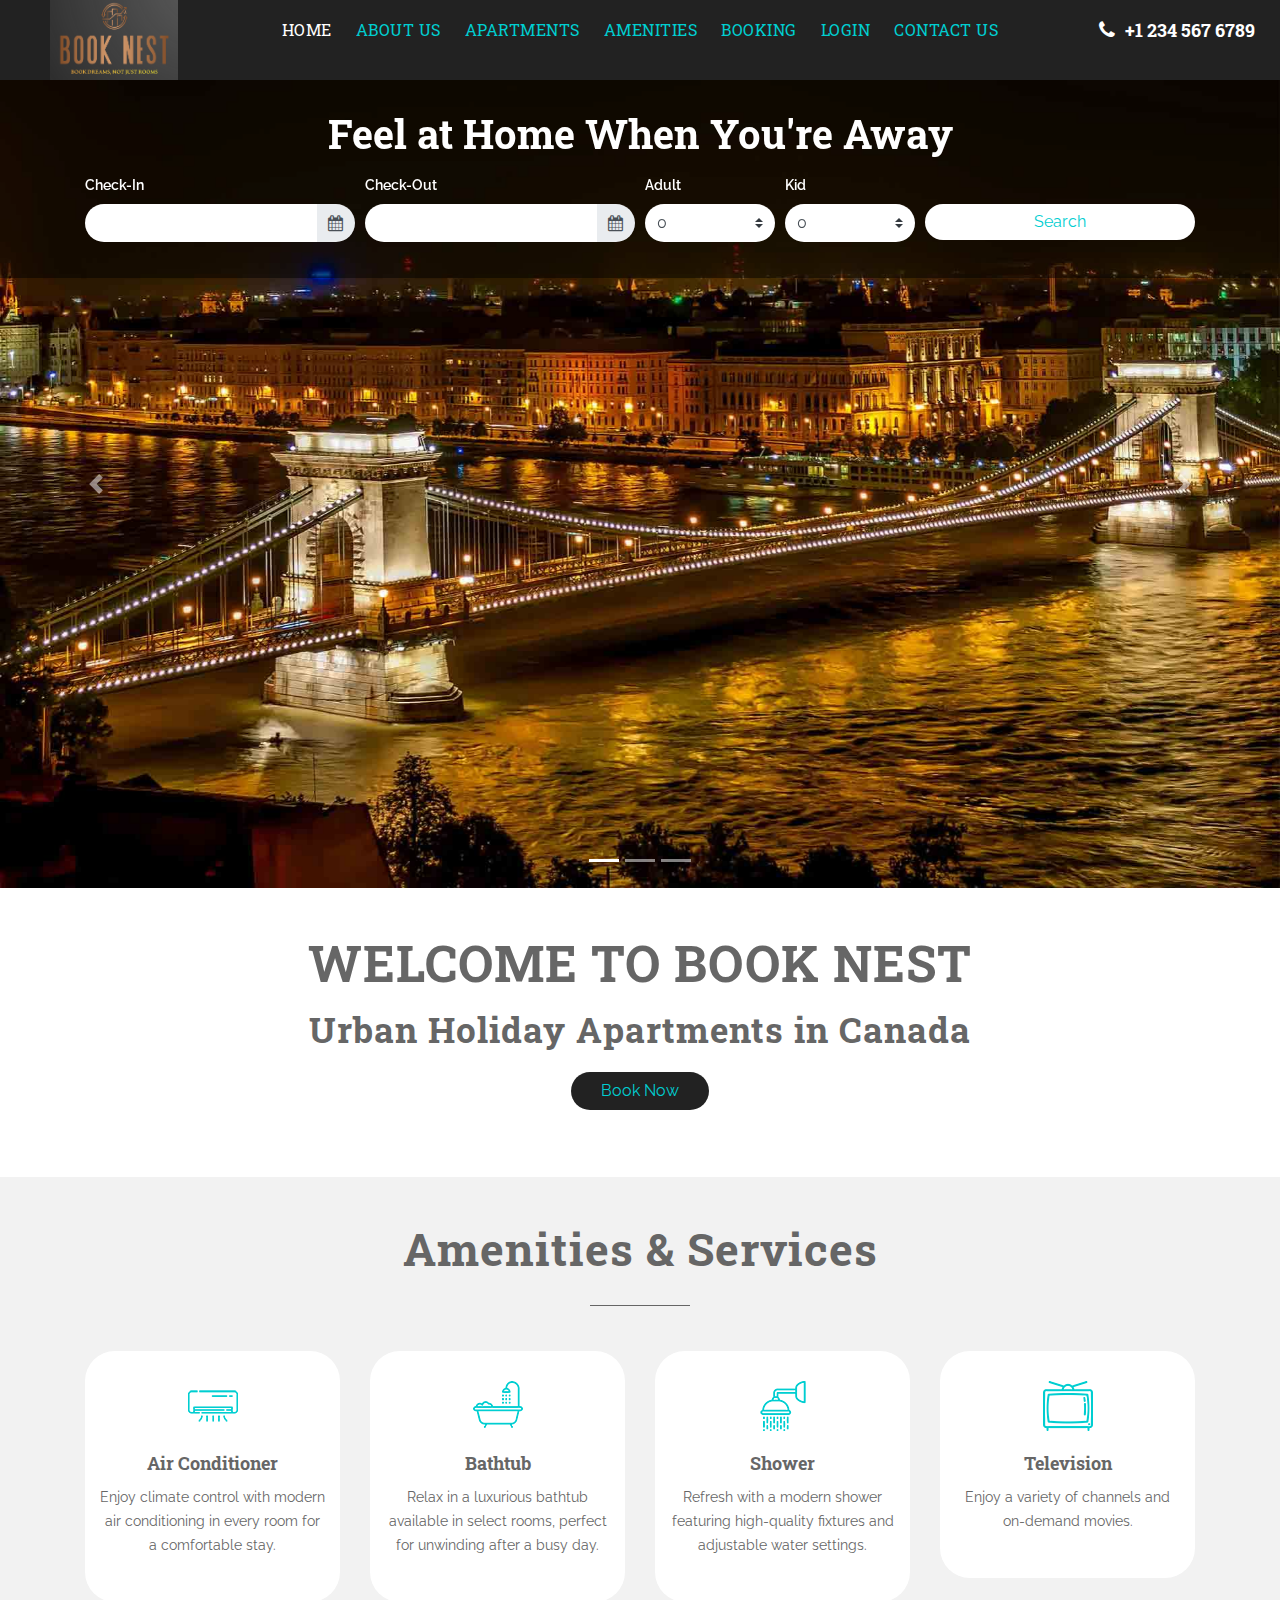
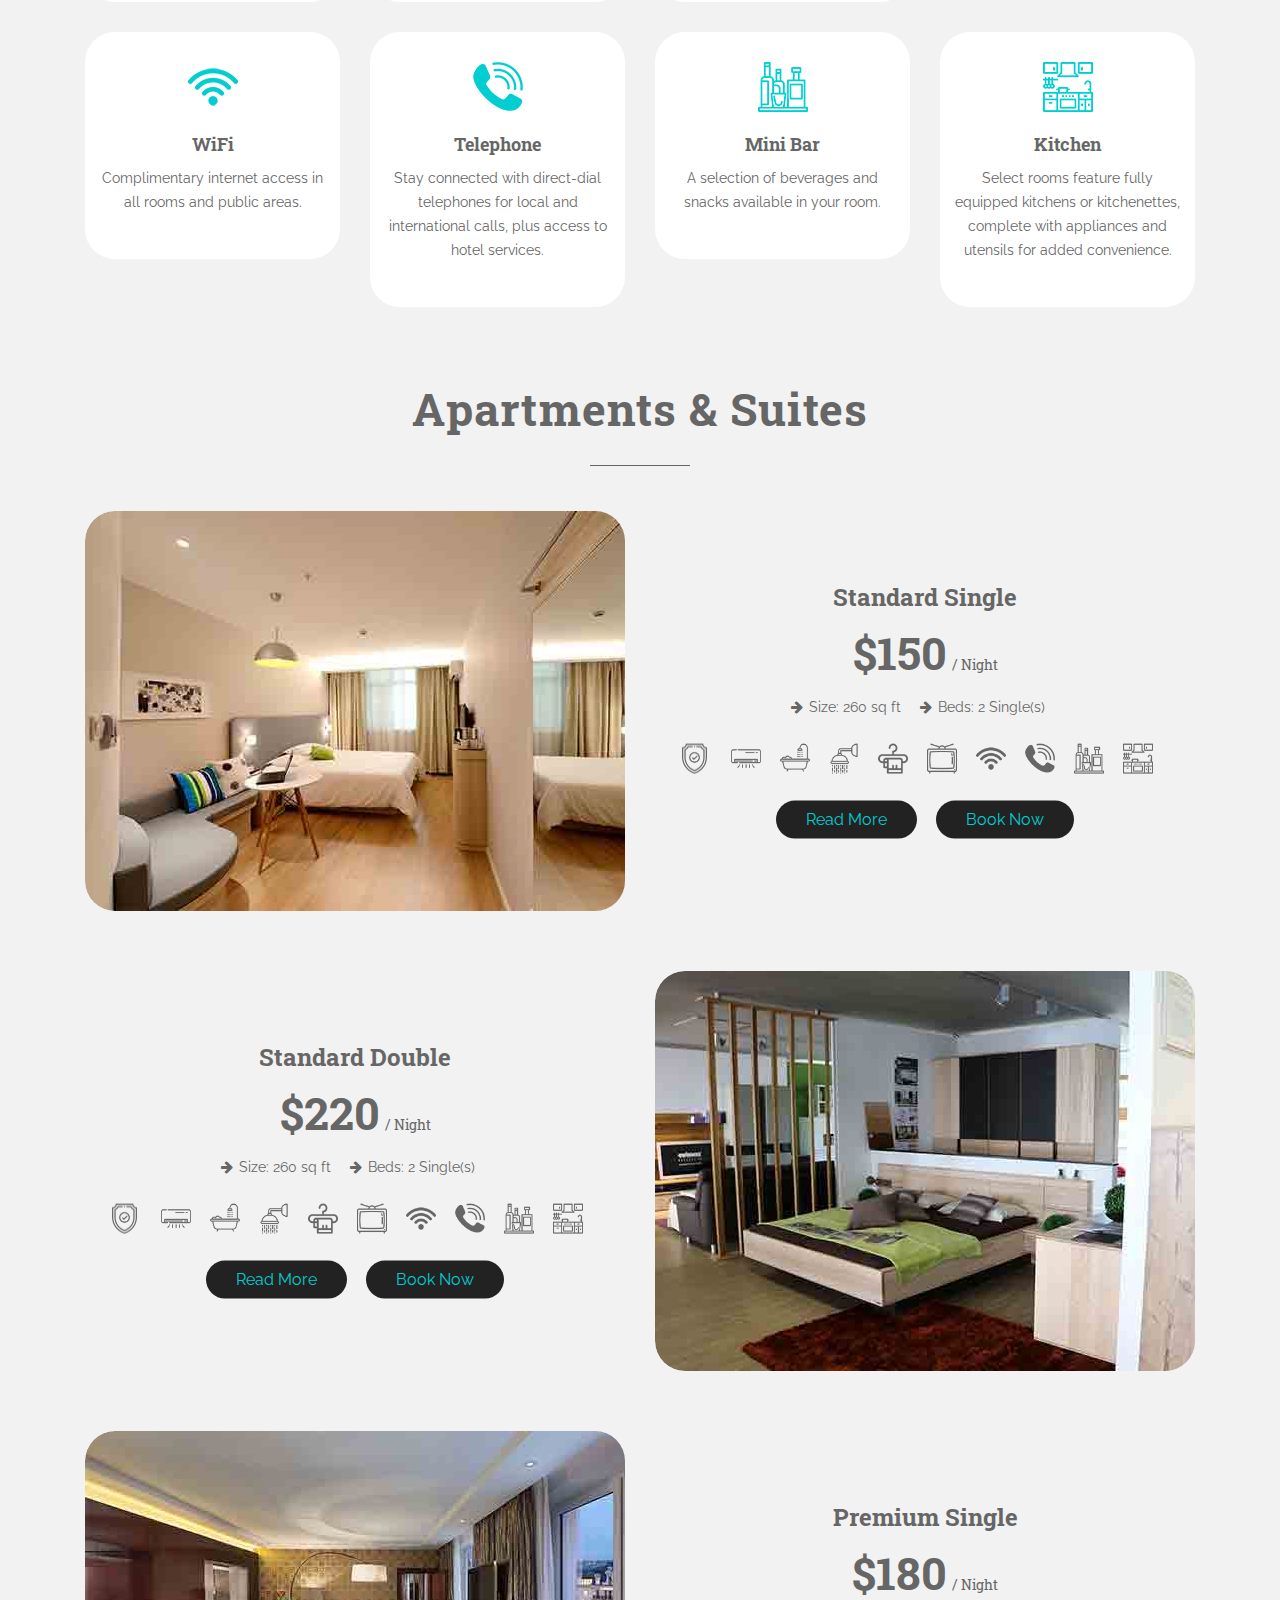
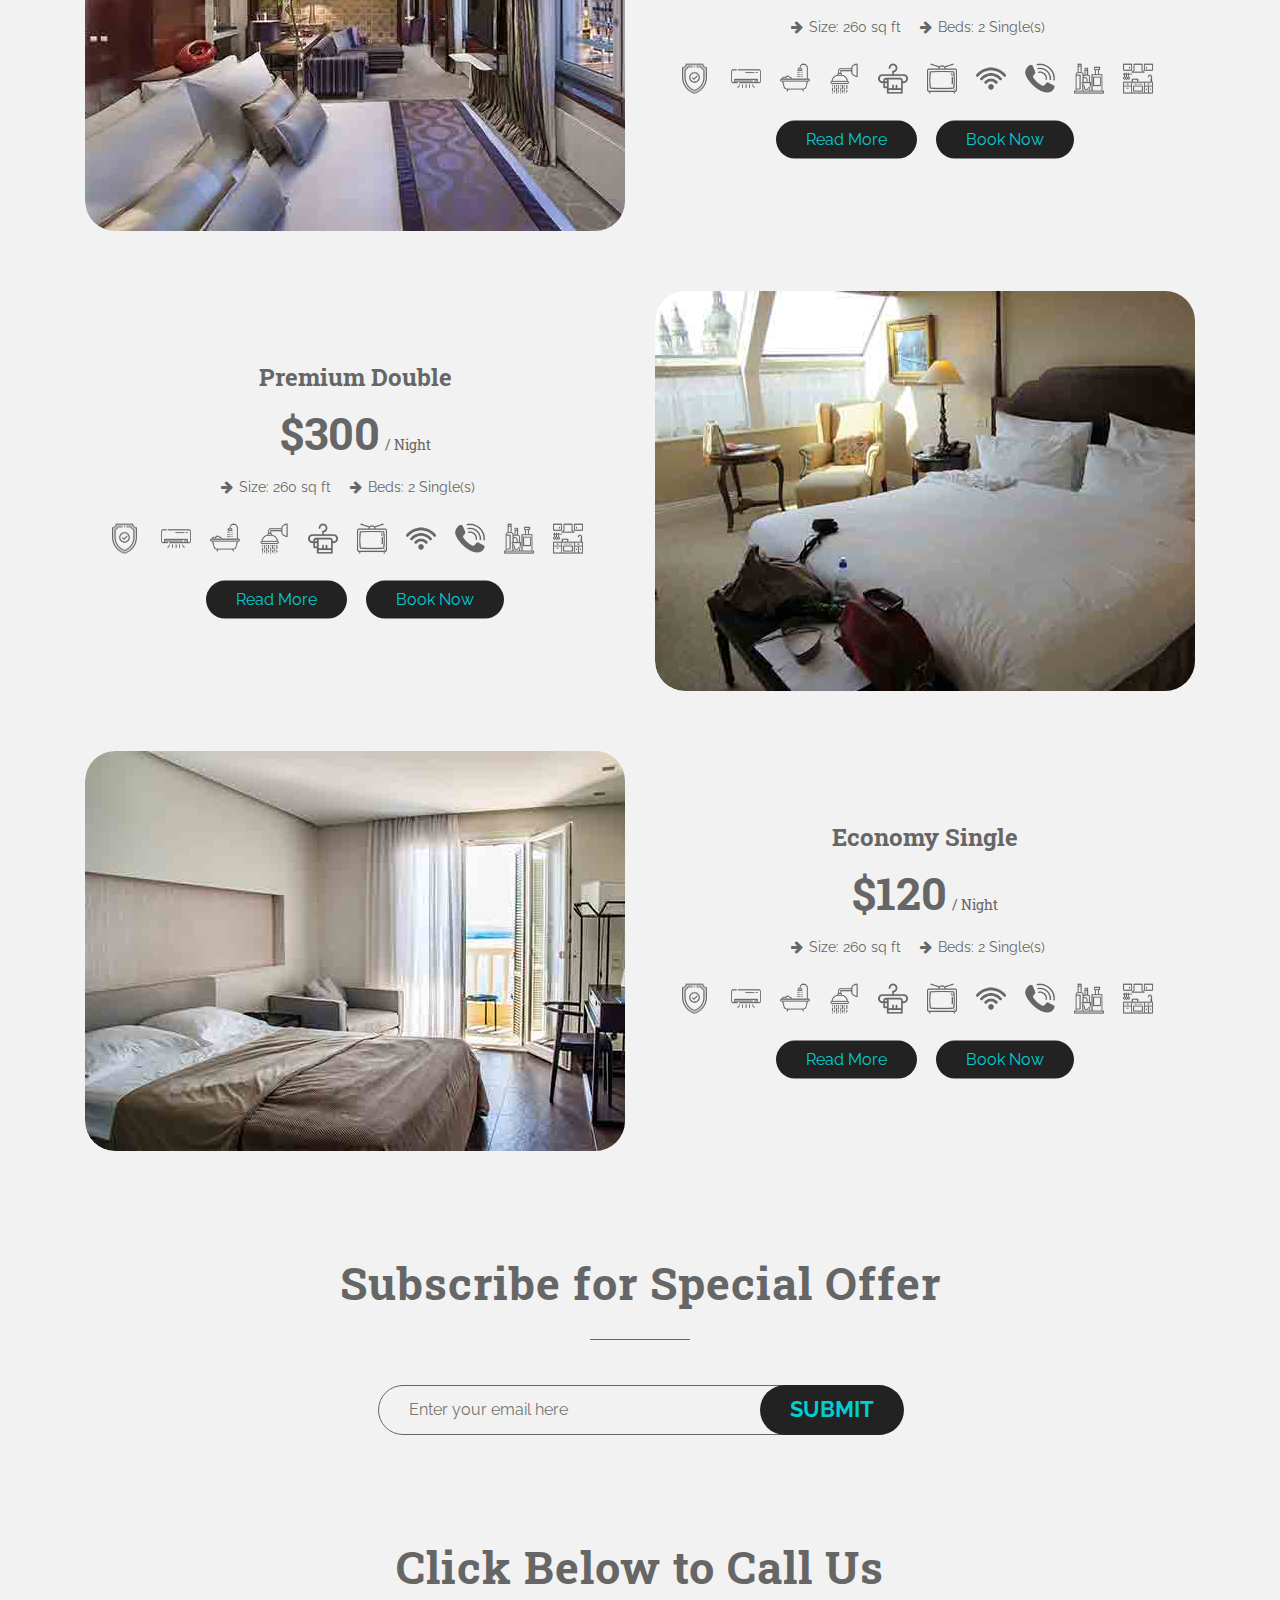
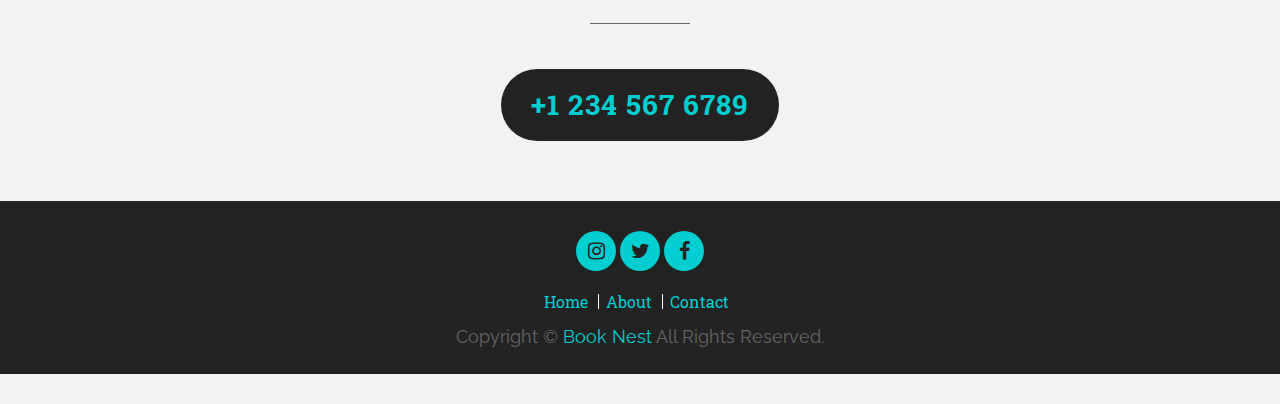
<file: index.html>
<!DOCTYPE html>
<html lang="en">
    <head>
        <meta charset="utf-8">
        <title>Book Nest</title>
        <meta content="width=device-width, initial-scale=1.0" name="viewport">
        <meta content="" name="keywords">
        <meta content="" name="description">

        <!-- Favicons -->
        <link href="img/favicon.ico" rel="icon">
        <link href="img/apple-favicon.png" rel="apple-touch-icon">

        <!-- Google Fonts -->
        <link href="https://fonts.googleapis.com/css?family=Roboto+Slab:400,700|Raleway:100,200,300,400,500,600,700,800,900" rel="stylesheet"> 

        <!-- Vendor CSS File -->
        <link href="vendor/bootstrap/css/bootstrap.min.css" rel="stylesheet">
        <link href="vendor/font-awesome/css/font-awesome.min.css" rel="stylesheet">
        <link href="vendor/slick/slick.css" rel="stylesheet">
        <link href="vendor/slick/slick-theme.css" rel="stylesheet">
        <link href="vendor/tempusdominus/css/tempusdominus-bootstrap-4.min.css" rel="stylesheet" />

        <!-- Main Stylesheet File -->
        <link href="css/hover-style.css" rel="stylesheet">
        <link href="css/style.css" rel="stylesheet">
    </head>

    <body>
        <!-- Header Section Start -->
        <header id="header">
            <a href="index.html" class="logo"><img src="img/Logo.png" alt="Logo"></a>
            <div class="phone"><i class="fa fa-phone"></i>+1 234 567 6789</div>
            <div class="mobile-menu-btn"><i class="fa fa-bars"></i></div>
            <nav class="main-menu top-menu">
                <ul>
                    <li class="active"><a href="index.html">Home</a></li>
                    <li><a href="about.html">About Us</a></li>
                    <li><a href="room.html">Apartments</a></li>
                    <li><a href="amenities.html">Amenities</a></li>
                    <li><a href="booking.html">Booking</a></li>
                    <li><a href="login.html">Login</a></li>
                    <li><a href="contact.html">Contact Us</a></li>
                </ul>
            </nav>
        </header>
        <!-- Header Section End -->
        
        <!-- Header Bottom Start -->
        <div id="header-bottom">
            <!-- Search Section Start -->
            <div id="search" class="search-slider">
                <div class="container">
                    <h1>Feel at Home When You're Away</h1>
                    <div class="form-row">
                        <div class="control-group col-md-3">
                            <label>Check-In</label>
                            <div class="form-group">
                                <div class="input-group date" id="date-3" data-target-input="nearest">
                                    <input type="text" class="form-control datetimepicker-input" data-target="#date-3"/>
                                    <div class="input-group-append" data-target="#date-3" data-toggle="datetimepicker">
                                        <div class="input-group-text"><i class="fa fa-calendar"></i></div>
                                    </div>
                                </div>
                            </div>
                        </div>
                        <div class="control-group col-md-3">
                            <label>Check-Out</label>
                            <div class="form-group">
                                <div class="input-group date" id="date-4" data-target-input="nearest">
                                    <input type="text" class="form-control datetimepicker-input" data-target="#date-4"/>
                                    <div class="input-group-append" data-target="#date-4" data-toggle="datetimepicker">
                                        <div class="input-group-text"><i class="fa fa-calendar"></i></div>
                                    </div>
                                </div>
                            </div>
                        </div>
                        <div class="control-group col-md-3">
                            <div class="form-row">
                                <div class="control-group col-md-6">
                                    <label>Adult</label>
                                    <select class="custom-select">
                                        <option selected>0</option>
                                        <option value="1">1</option>
                                        <option value="2">2</option>
                                        <option value="3">3</option>
                                        <option value="4">4</option>
                                        <option value="5">5</option>
                                        <option value="6">6</option>
                                        <option value="7">7</option>
                                        <option value="8">8</option>
                                        <option value="9">9</option>
                                        <option value="10">10</option>
                                    </select>
                                </div>
                                <div class="control-group col-md-6 control-group-kid">
                                    <label>Kid</label>
                                    <select class="custom-select">
                                        <option selected>0</option>
                                        <option value="1">1</option>
                                        <option value="2">2</option>
                                        <option value="3">3</option>
                                        <option value="4">4</option>
                                        <option value="5">5</option>
                                        <option value="6">6</option>
                                        <option value="7">7</option>
                                        <option value="8">8</option>
                                        <option value="9">9</option>
                                        <option value="10">10</option>
                                    </select>
                                </div>
                            </div>
                        </div>
                        <div class="control-group col-md-3">
                            <button class="btn btn-block" onclick="location.href='room.html'">Search</button>
                        </div>
                    </div>
                </div>
            </div>
            <!-- Search Section End -->
            
            <!-- Slider Section Start -->
            <div id="headerSlider" class="carousel slide" data-ride="carousel">
                <ol class="carousel-indicators">
                    <li data-target="#headerSlider" data-slide-to="0" class="active"></li>
                    <li data-target="#headerSlider" data-slide-to="1"></li>
                    <li data-target="#headerSlider" data-slide-to="2"></li>
                </ol>
                <div class="carousel-inner">
                    <div class="carousel-item active">
                        <img src="img/slider/header-slider-1.jpg" alt="Royal Hotel">
                    </div>

                    <div class="carousel-item">
                        <img src="img/slider/header-slider-2.jpg" alt="Royal Hotel">
                    </div>

                    <div class="carousel-item">
                        <img src="img/slider/header-slider-3.jpg" alt="Royal Hotel">
                    </div>
                </div>

                <a class="carousel-control-prev" href="#headerSlider" role="button" data-slide="prev">
                    <span class="carousel-control-prev-icon" aria-hidden="true"></span>
                    <span class="sr-only">Previous</span>
                </a>
                <a class="carousel-control-next" href="#headerSlider" role="button" data-slide="next">
                    <span class="carousel-control-next-icon" aria-hidden="true"></span>
                    <span class="sr-only">Next</span>
                </a>
            </div>
            <!-- Slider Section End -->
        </div>
        <!-- Header Bottom End -->
        
        <!-- Search Section Start -->
        <div id="search" class="search-home">
            <div class="container">
                <div class="form-row">
                    <div class="control-group col-md-3">
                        <label>Check-In</label>
                        <div class="form-group">
                            <div class="input-group date" id="date-5" data-target-input="nearest">
                                <input type="text" class="form-control datetimepicker-input" data-target="#date-5"/>
                                <div class="input-group-append" data-target="#date-5" data-toggle="datetimepicker">
                                    <div class="input-group-text"><i class="fa fa-calendar"></i></div>
                                </div>
                            </div>
                        </div>
                    </div>
                    <div class="control-group col-md-3">
                        <label>Check-Out</label>
                        <div class="form-group">
                            <div class="input-group date" id="date-6" data-target-input="nearest">
                                <input type="text" class="form-control datetimepicker-input" data-target="#date-6"/>
                                <div class="input-group-append" data-target="#date-6" data-toggle="datetimepicker">
                                    <div class="input-group-text"><i class="fa fa-calendar"></i></div>
                                </div>
                            </div>
                        </div>
                    </div>
                    <div class="control-group col-md-3">
                        <div class="form-row">
                            <div class="control-group col-md-6">
                                <label>Adult</label>
                                <select class="custom-select">
                                    <option selected>0</option>
                                    <option value="1">1</option>
                                    <option value="2">2</option>
                                    <option value="3">3</option>
                                    <option value="4">4</option>
                                    <option value="5">5</option>
                                    <option value="6">6</option>
                                    <option value="7">7</option>
                                    <option value="8">8</option>
                                    <option value="9">9</option>
                                    <option value="10">10</option>
                                </select>
                            </div>
                            <div class="control-group col-md-6 control-group-kid">
                                <label>Kid</label>
                                <select class="custom-select">
                                    <option selected>0</option>
                                    <option value="1">1</option>
                                    <option value="2">2</option>
                                    <option value="3">3</option>
                                    <option value="4">4</option>
                                    <option value="5">5</option>
                                    <option value="6">6</option>
                                    <option value="7">7</option>
                                    <option value="8">8</option>
                                    <option value="9">9</option>
                                    <option value="10">10</option>
                                </select>
                            </div>
                        </div>
                    </div>
                    <div class="control-group col-md-3">
                        <button class="btn btn-block" onclick="location.href='room.html'">Search</button>
                    </div>
                </div>
            </div>
        </div>
        <!-- Search Section End -->
        <!-- Welcome Section Start -->
        <div id="welcome">
            <div class="container">
                <h3>Welcome to Book Nest</h3>
                <h4>Urban Holiday Apartments in Canada</h4> 
                <button class="btn btn-block" onclick="location.href='room.html'"><a href="#">Book Now</a></button>
            </div>
        </div>
        <!-- Welcome Section End -->
         <!-- Amenities Section Start -->
        <div id="amenities">
            <div class="container">
                <div class="section-header">
                    <h2>Amenities & Services</h2>
                </div>
                <div class="row">
                    <div class="col-md-3 col-sm-6">
                        <div class="item">
                            <i class="icon icon-2"></i>
                            <h3>Air Conditioner</h3>
                            <p>Enjoy climate control with modern air conditioning in every room for a comfortable stay.</p>
                        </div>
                    </div>
                    <div class="col-md-3 col-sm-6">
                        <div class="item">
                            <i class="icon icon-3"></i>
                            <h3>Bathtub</h3>
                            <p>Relax in a luxurious bathtub available in select rooms, perfect for unwinding after a busy day.</p>
                        </div>
                    </div>
                    <div class="col-md-3 col-sm-6">
                        <div class="item">
                            <i class="icon icon-4"></i>
                            <h3>Shower</h3>
                            <p>Refresh with a modern shower featuring high-quality fixtures and adjustable water settings.</p>
                        </div>
                    </div>
                    <div class="col-md-3 col-sm-6">
                        <div class="item">
                            <i class="icon icon-6"></i>
                            <h3>Television</h3>
                            <p> Enjoy a variety of channels and on-demand movies.</p>
                        </div>
                    </div>
                    <div class="col-md-3 col-sm-6">
                        <div class="item">
                            <i class="icon icon-7"></i>
                            <h3>WiFi</h3>
                            <p>Complimentary internet access in all rooms and public areas.</p>
                        </div>
                    </div>
                    <div class="col-md-3 col-sm-6">
                        <div class="item">
                            <i class="icon icon-8"></i>
                            <h3>Telephone</h3>
                            <P>Stay connected with direct-dial telephones for local and international calls, plus access to hotel services.</P>
                        </div>
                    </div>
                    <div class="col-md-3 col-sm-6">
                        <div class="item">
                            <i class="icon icon-9"></i>
                            <h3>Mini Bar</h3>
                            <p> A selection of beverages and snacks available in your room.</p>
                        </div>
                    </div>
                    <div class="col-md-3 col-sm-6">
                        <div class="item">
                            <i class="icon icon-10"></i>
                            <h3>Kitchen</h3>
                            <P>Select rooms feature fully equipped kitchens or kitchenettes, complete with appliances and utensils for added convenience.
                            </P>
                    </div>
                </div>
            </div>
        </div>
        <!-- Amenities Section End -->
        <!-- Room Section Start -->
        <div id="rooms">
            <div class="container">
                <div class="section-header">
                    <h2>Apartments & Suites</h2>
                </div>
                <div class="row">
                    <div class="col-md-12 room">
                        <div class="row">
                            <div class="col-md-6">
                                <div class="room-img">
                                    <img src="img/room/room-1.jpg">
                                </div>
                            </div>
                            <div class="col-md-6">
                                <div class="room-des">
                                    <h3>Standard Single</h3>
                                    <h1>$150<span>/ Night</span></h1>
                                    <ul class="room-size">
                                        <li><i class="fa fa-arrow-right"></i>Size: 260 sq ft </li>
                                        <li><i class="fa fa-arrow-right"></i>Beds: 2 Single(s) </li>
                                    </ul>
                                    <ul class="room-icon">
                                        <li class="icon-1"></li>
                                        <li class="icon-2"></li>
                                        <li class="icon-3"></li>
                                        <li class="icon-4"></li>
                                        <li class="icon-5"></li>
                                        <li class="icon-6"></li>
                                        <li class="icon-7"></li>
                                        <li class="icon-8"></li>
                                        <li class="icon-9"></li>
                                        <li class="icon-10"></li>
                                    </ul>
                                    <div class="room-link">
                                        <a href="#" data-toggle="modal" data-target="#modal-id">Read More</a>
                                         <a href="booking.html">Book Now</a>
                                    </div>
                                </div>
                            </div>
                        </div>
                    </div>
                    
                    <div class="col-md-12 room">
                        <div class="row">
                            <div class="col-md-6 d-block d-md-none">
                                <div class="room-img">
                                    <img src="img/room/room-2.jpg">
                                </div>
                            </div>
                            <div class="col-md-6">
                                <div class="room-des">
                                    <h3>Standard Double</h3>
                                    <h1>$220<span>/ Night</span></h1>
                                    <ul class="room-size">
                                        <li><i class="fa fa-arrow-right"></i>Size: 260 sq ft </li>
                                        <li><i class="fa fa-arrow-right"></i>Beds: 2 Single(s) </li>
                                    </ul>
                                    <ul class="room-icon">
                                        <li class="icon-1"></li>
                                        <li class="icon-2"></li>
                                        <li class="icon-3"></li>
                                        <li class="icon-4"></li>
                                        <li class="icon-5"></li>
                                        <li class="icon-6"></li>
                                        <li class="icon-7"></li>
                                        <li class="icon-8"></li>
                                        <li class="icon-9"></li>
                                        <li class="icon-10"></li>
                                    </ul>
                                    <div class="room-link">
                                        <a href="#" data-toggle="modal" data-target="#modal-id">Read More</a>
                                        <a href="booking.html">Book Now</a>
                                    </div>
                                </div>
                            </div>
                            <div class="col-md-6 d-none d-md-block">
                                <div class="room-img">
                                    <img src="img/room/room-2.jpg">
                                </div>
                            </div>
                        </div>
                    </div>
                    
                    <div class="col-md-12 room">
                        <div class="row">
                            <div class="col-md-6">
                                <div class="room-img">
                                    <img src="img/room/room-3.jpg">
                                </div>
                            </div>
                            <div class="col-md-6">
                                <div class="room-des">
                                    <h3>Premium Single</h3>
                                    <h1>$180<span>/ Night</span></h1>
                                    <ul class="room-size">
                                        <li><i class="fa fa-arrow-right"></i>Size: 260 sq ft </li>
                                        <li><i class="fa fa-arrow-right"></i>Beds: 2 Single(s) </li>
                                    </ul>
                                    <ul class="room-icon">
                                        <li class="icon-1"></li>
                                        <li class="icon-2"></li>
                                        <li class="icon-3"></li>
                                        <li class="icon-4"></li>
                                        <li class="icon-5"></li>
                                        <li class="icon-6"></li>
                                        <li class="icon-7"></li>
                                        <li class="icon-8"></li>
                                        <li class="icon-9"></li>
                                        <li class="icon-10"></li>
                                    </ul>
                                    <div class="room-link">
                                        <a href="#" data-toggle="modal" data-target="#modal-id">Read More</a>
                                        <a href="booking.html">Book Now</a>
                                    </div>
                                </div>
                            </div>
                        </div>
                    </div>
                    
                    <div class="col-md-12 room">
                        <div class="row">
                            <div class="col-md-6 d-block d-md-none">
                                <div class="room-img">
                                    <img src="img/room/room-4.jpg">
                                </div>
                            </div>
                            <div class="col-md-6">
                                <div class="room-des">
                                    <h3>Premium Double</h3>
                                    <h1>$300<span>/ Night</span></h1>
                                    <ul class="room-size">
                                        <li><i class="fa fa-arrow-right"></i>Size: 260 sq ft </li>
                                        <li><i class="fa fa-arrow-right"></i>Beds: 2 Single(s) </li>
                                    </ul>
                                    <ul class="room-icon">
                                        <li class="icon-1"></li>
                                        <li class="icon-2"></li>
                                        <li class="icon-3"></li>
                                        <li class="icon-4"></li>
                                        <li class="icon-5"></li>
                                        <li class="icon-6"></li>
                                        <li class="icon-7"></li>
                                        <li class="icon-8"></li>
                                        <li class="icon-9"></li>
                                        <li class="icon-10"></li>
                                    </ul>
                                    <div class="room-link">
                                        <a href="#" data-toggle="modal" data-target="#modal-id">Read More</a>
                                        <a href="booking.html">Book Now</a>
                                    </div>
                                </div>
                            </div>
                            <div class="col-md-6 d-none d-md-block">
                                <div class="room-img">
                                    <img src="img/room/room-4.jpg">
                                </div>
                            </div>
                        </div>
                    </div>
                    
                    <div class="col-md-12 room">
                        <div class="row">
                            <div class="col-md-6">
                                <div class="room-img">
                                    <img src="img/room/room-5.jpg">
                                </div>
                            </div>
                            <div class="col-md-6">
                                <div class="room-des">
                                    <h3>Economy Single</h3>
                                    <h1>$120<span>/ Night</span></h1>
                                    <ul class="room-size">
                                        <li><i class="fa fa-arrow-right"></i>Size: 260 sq ft </li>
                                        <li><i class="fa fa-arrow-right"></i>Beds: 2 Single(s) </li>
                                    </ul>
                                    <ul class="room-icon">
                                        <li class="icon-1"></li>
                                        <li class="icon-2"></li>
                                        <li class="icon-3"></li>
                                        <li class="icon-4"></li>
                                        <li class="icon-5"></li>
                                        <li class="icon-6"></li>
                                        <li class="icon-7"></li>
                                        <li class="icon-8"></li>
                                        <li class="icon-9"></li>
                                        <li class="icon-10"></li>
                                    </ul>
                                    <div class="room-link">
                                        <a href="#" data-toggle="modal" data-target="#modal-id">Read More</a>
                                        <a href="booking.html">Book Now</a>
                                    </div>
                                </div>
                            </div>
                        </div>
                    </div>
                </div>
            </div>
        </div>
        <!-- Room Section End -->
        
        <!-- Modal for Room Section Start -->
        <div id="modal-id" class="modal fade" tabindex="-1" role="dialog">
            <div class="modal-dialog modal-lg">
                <div class="modal-content">
                    <div class="modal-header">
                        <button type="button" class="close" data-dismiss="modal">&times;</button>
                    </div>
                    <div class="modal-body">
                        <div class="row">
                            <div class="col-12">
                                <div class="port-slider">
                                    <div><img src="img/room-slider/room-1.jpg"></div>
                                    <div><img src="img/room-slider/room-2.jpg"></div>
                                    <div><img src="img/room-slider/room-3.jpg"></div>
                                    <div><img src="img/room-slider/room-4.jpg"></div>
                                    <div><img src="img/room-slider/room-5.jpg"></div>
                                    <div><img src="img/room-slider/room-6.jpg"></div>
                                </div>
                                <div class="port-slider-nav">
                                    <div><img src="img/room-slider/room-1.jpg"></div>
                                    <div><img src="img/room-slider/room-2.jpg"></div>
                                    <div><img src="img/room-slider/room-3.jpg"></div>
                                    <div><img src="img/room-slider/room-4.jpg"></div>
                                    <div><img src="img/room-slider/room-5.jpg"></div>
                                    <div><img src="img/room-slider/room-6.jpg"></div>
                                </div>
                            </div>
                            <div class="col-12">
                                <div class="modal-link">
                                    <a href="booking.html">Book Now</a>
                                </div>
                            </div>
                        </div>
                    </div>
                </div>
            </div>
        </div>
        <!-- Modal for Room Section End -->
        
        <!-- Subscribe Section Start -->
        <div id="subscribe">
            <div class="container">
                <div class="section-header">
                    <h2>Subscribe for Special Offer</h2>
                </div>
                <div class="row">
                    <div class="col-12">
                        <div class="subscribe-form">
                            <form>
                                <input type="email" required="required" placeholder="Enter your email here" />
                                <button>submit</button>
                            </form>
                        </div>
                    </div>
                </div>
            </div>
        </div>
        <!-- Subscribe Section End -->
        
        <!-- Call Section Start -->
        <div id="call-us">
            <div class="container">
                <div class="section-header">
                    <h2>Click Below to Call Us</h2>
                </div>
                <div class="row">
                    <div class="col-12">
                        <a href="tel:+12345676789">+1 234 567 6789</a>
                    </div>
                </div>
            </div>
        </div>
        <!-- Call Section End -->
        
        <!-- Footer Section Start -->
        <div id="footer">
            <div class="container">
                <div class="row">
                    <div class="col-12">
                        <div class="social">
                            <a href="https://www.instagram.com/"><li class="fa fa-instagram"></li></a>
                            <a href="https://x.com/?lang=en-ca"><li class="fa fa-twitter"></li></a>
                            <a href="https://www.facebook.com/"><li class="fa fa-facebook-f"></li></a>
                        </div>
                    </div>
                    <div class="col-12">
                        <ul>
                            <li><a href="index.html">Home</a></li>
                            <li><a href="about.html">About</a></li>
                            <li><a href="contact.html">Contact</a></li>
                        </ul>
                    </div>
                    <div class="col-12">
                        <p>Copyright &#169; <a>Book Nest</a> All Rights Reserved.</p>
						                </div>
            </div>
        </div>
        <!-- Footer Section End -->
        
        <a href="#" class="back-to-top"><i class="fa fa-chevron-up"></i></a>
        
        <!-- Vendor JavaScript File -->
        <script src="vendor/jquery/jquery.min.js"></script>
        <script src="vendor/jquery/jquery-migrate.min.js"></script>
        <script src="vendor/bootstrap/js/bootstrap.bundle.min.js"></script>
        <script src="vendor/easing/easing.min.js"></script>
        <script src="vendor/stickyjs/sticky.js"></script>
        <script src="vendor/superfish/hoverIntent.js"></script>
        <script src="vendor/superfish/superfish.min.js"></script>
        <script src="vendor/wow/wow.min.js"></script>
        <script src="vendor/slick/slick.min.js"></script>
        <script src="vendor/tempusdominus/js/moment.min.js"></script>
        <script src="vendor/tempusdominus/js/moment-timezone.min.js"></script>
        <script src="vendor/tempusdominus/js/tempusdominus-bootstrap-4.min.js"></script>
        
        <!-- Booking Javascript File -->
        <script src="js/booking.js"></script>
        <script src="js/jqBootstrapValidation.min.js"></script>
  
        <!-- Main Javascript File -->
        <script src="js/main.js"></script>
    </body>
</html>
</file>
<file: css/hover-style.css>
/*********************** Style - 1 *******************/
.box1 img,.box1:after,.box1:before{width:100%;transition:all .3s ease 0s}
.box1 .icon,.box2,.box3,.box4,.box5 .icon li a{text-align:center}
.box10:after,.box10:before,.box1:after,.box1:before,.box2 .inner-content:after,.box3:after,.box3:before,.box4:before,.box5:after,.box5:before,.box6:after,.box7:after,.box7:before{content:""}
.box1,.box11,.box12,.box13,.box14,.box16,.box17,.box18,.box2,.box20,.box21,.box3,.box4,.box5,.box5 .icon li a,.box6,.box7,.box8{overflow:hidden}
.box1 .title,.box10 .title,.box4 .title,.box7 .title{letter-spacing:1px}
.box3 .post,.box4 .post,.box5 .post,.box7 .post{font-style:italic}
body{background-color:#f1f1f2}
.mt-30{margin-top:30px}
.mt-40{margin-top:40px}
.mb-30{margin-bottom:30px}
.box1 .icon,.box1 .title{margin:0;position:absolute}
.box1{box-shadow:0 0 3px rgba(0,0,0,.3);position:relative}
.box1:after,.box1:before{height:50%;background:rgba(0,0,0,.5);position:absolute;top:0;left:0;z-index:1;transform-origin:100% 0;transform:rotateZ(90deg)}
.box1:after{top:auto;bottom:0;transform-origin:0 100%}
.box1:hover:after,.box1:hover:before{transform:rotateZ(0)}
.box1 img{height:auto;transform:scale(1) rotate(0)}
.box1:hover img{filter:sepia(80%);transform:scale(1.3) rotate(10deg)}
.box1 .title{font-size:19px;font-weight:600;color:#fff;text-transform:uppercase;text-shadow:0 0 1px #004cbf;bottom:10px;left:10px;opacity:0;z-index:2;transform:scale(0);transition:all .5s ease .2s}
.box1:hover .title{opacity:1;transform:scale(1)}
.box1 .icon{padding:7px 5px;list-style:none;background:#004cbf;border-radius:0 0 0 10px;top:-100%;right:0;z-index:2;transition:all .3s ease .2s}
.box1:hover .icon{top:0}
.box1 .icon li{display:block;margin:10px 0}
.box1 .icon li a{display:block;width:35px;height:35px;line-height:35px;border-radius:10px;font-size:18px;color:#fff;transition:all .3s ease 0s}
.box2 .icon li a,.box3 .icon a:hover,.box4 .icon li a:hover,.box5 .icon li a,.box6 .icon li a{border-radius:50%}
.box1 .icon li a:hover{color:#fff;box-shadow:0 0 10px #000 inset,0 0 0 3px #fff}
@media only screen and (max-width:990px){.box1{margin-bottom:30px}
}

/*********************** Style - 2 *******************/
.box2{position:relative}
.box2 img{width:100%;height:auto}
.box2 .box-content{width:100%;height:100%;position:absolute;top:50%;left:50%;z-index:2;transform:translate(-50%,-50%)}
.box2 .box-content:after,.box2 .box-content:before,.box2:after,.box2:before{content:"";width:80%;height:80%;position:absolute;top:50%;left:50%;transform:translate(-50%,-50%) rotate(45deg);transition:all .5s ease 0s}
.box2:before{background:linear-gradient(45deg,rgba(0,0,0,.2) 49%,transparent 50%);left:-100%}
.box2:after{background:linear-gradient(45deg,transparent 49%,rgba(0,0,0,.2) 50%);left:160%}
.box2 .box-content:after,.box2 .box-content:before{width:65%;height:65%;background:linear-gradient(45deg,rgba(0,0,0,.3) 49%,transparent 50%);left:-100%;transition-delay:.1s}
.box1 .box-content:after{background:linear-gradient(45deg,transparent 49%,rgba(0,0,0,.3) 50%);left:160%}
.box2:hover .box-content:after,.box2:hover .box-content:before,.box2:hover:after,.box2:hover:before{left:50%}
.box2 .inner-content{width:50%;height:50%;color:#fff;padding:40px 0;position:absolute;top:50%;left:50%;z-index:2;transform:translate(-50%,-50%) scale(0);transition:all .3s ease .2s}
.box2 .inner-content:after{width:100%;height:100%;background:rgba(255,79,79,.8);position:absolute;top:50%;left:50%;z-index:-1;transform:translate(-50%,-50%) rotate(45deg)}
.box2:hover .inner-content{transform:translate(-50%,-50%) scale(1);transition:all .3s ease 0s}
.box2 .title{font-size:18px;font-weight:700;text-transform:uppercase;margin-bottom:5px}
.box2 .post{display:block;font-size:14px;text-transform:capitalize;margin-bottom:7px}
.box10 .title,.box11 .title,.box4 .title,.box5 .title,.box6 .box-content,.box7 .title{text-transform:uppercase}
.box2 .icon{padding:0;margin:0;list-style:none;transform:rotateY(360deg) scale(0);transition:all .3s ease 0s}
.box2:hover .icon{transform:rotateY(0) scale(1)}
.box2 .icon li{display:inline-block;margin:0 3px}
.box2 .icon li a{display:block;width:35px;height:35px;line-height:35px;background:#fff;font-size:16px;color:#505050;transition:all .3s ease 0s}
.box2 .icon li a:hover{box-shadow:0 0 0 5px rgba(0,0,0,.5);background:#fff;color:#ff4f4f}
@media only screen and (max-width:990px){.box2{margin-bottom:30px}
}
@media only screen and (max-width:320px){.box2 .inner-content{padding:25px 0}
.box2 .title{font-size:16px}
}

/*********************** Style - 3 *******************/
.box3{box-shadow:0 0 3px rgba(0,0,0,.3);position:relative}
.box3 .box-content,.box3:after,.box3:before{position:absolute;left:7%;right:7%;transition:all .3s}
.box3:after,.box3:before{display:block;background:rgba(0,0,0,.3);top:10%;bottom:10%;z-index:1;transform:scale(0,1)}
.box3:after{top:10.8%;bottom:10.8%;transform:scale(1,0)}
.box3:hover:after,.box3:hover:before{transform:scale(1);animation:animate 1.5s}
.box3:hover:before{border-top:3px solid #fff;border-bottom:3px solid #fff}
.box:hover:after{border-left:3px solid #fff;border-right:3px solid #fff}
.box img{width:100%;height:auto;transition:all .3s}
.box3:hover img{transform:scale(1.2);filter:blur(5px);-moz-filter:blur(5px);-webkit-filter:blur(5px)}
.box3 .box-content{padding:30px 10px;top:10%;bottom:10%;opacity:0;z-index:2}
.box3:hover .box-content{box-shadow:0 0 0 35px rgba(255,255,255,.3);opacity:1;transition:all .3s}
.box3 .title{font-size:24px;font-weight:600;color:#88c425;margin:0 0 5px}
.box3 .post{display:block;margin:0 0 5px;font-size:14px;color:rgba(255,255,255,.8)}
.box3 .description{font-size:14px;color:#fff;margin:0 0 20px}
.box3 .icon{padding:0;margin:0;list-style:none}
.box3 .icon li{display:inline-block;margin:0 10px 0 0}
.box3 .icon li a{display:block;width:30px;height:30px;line-height:30px;color:#fff;background:#88c425;transition:all .5s}
.box3 .icon a:hover{text-decoration:none;animation:animate-hover .5s;transition:all .3s}
@keyframes animate{0%,100%{opacity:1}
}
@keyframes animate-hover{0%{box-shadow:0 0 0 10px rgba(255,255,255,.3)}
50%{box-shadow:0 0 0 5px rgba(255,255,255,.3)}
100%{box-shadow:0 0 0 0 rgba(255,255,255,.3)}
}
.box10,.box11,.box12,.box14,.box4,.box5,.box6,.box7,.box9{box-shadow:0 0 3px rgba(0,0,0,.3)}
@media only screen and (max-width:990px){.box3{margin-bottom:30px}
.box3 .box-content{padding:10px}
.box3 .description{margin-bottom:10px}
}
@media only screen and (max-width:479px){.box3 .title{margin:0}
}

/*********************** Style - 4 *******************/
.box4{position:relative}
.box4:before{width:0;height:200%;background:rgba(0,0,0,.5);position:absolute;top:0;left:-250px;bottom:0;transform:skewX(-36deg);transition:all .5s ease 0s}
.box4:hover:before{width:200%}
.box4 img{width:100%;height:auto}
.box4 .box-content{width:100%;height:100%;padding-top:20%;position:absolute;top:0;left:0;transform:scale(0);transition:all .3s ease 0s}
.box4 .icon,.box5 .icon{list-style:none;padding:0}
.box4:hover .box-content{transform:scale(1)}
.box4 .title{font-size:22px;font-weight:700;color:#fff;margin:0 0 10px}
.box4 .post{display:block;font-size:15px;font-weight:600;color:#fff;margin-bottom:20px}
.box4 .icon{margin:0}
.box4 .icon li{display:inline-block}
.box4 .icon li a{display:block;width:35px;height:35px;line-height:35px;font-size:20px;background:#fff;color:#ee4266;margin-right:10px;transition:all .3s ease 0s}
.box5 .icon,.box5 .icon li{display:inline-block}
@media only screen and (max-width:990px){.box4{margin-bottom:30px}
}
@media only screen and (max-width:767px){.box4:before{left:-400px}
.box4:hover:before{width:300%}
}

/*********************** Style - 5 *******************/
.box5{background:#444;position:relative}
.box5:after,.box5:before{width:50px;height:50px;border-radius:50%;background:#10a5b8;position:absolute;top:-80px;left:15px;opacity:0;z-index:1;transition:all .35s ease}
.box5:after{top:auto;left:auto;bottom:-80px;right:15px}
.box5:hover:after,.box5:hover:before{opacity:.75;transform:scale(8);transition-delay:.15s}
.box5 img{width:100%;height:auto;transition:all .35s ease-out 0s}
.box5:hover img{opacity:.4}
.box5 .icon{margin:0;position:absolute;bottom:15px;right:15px;z-index:2;transform:scale(0);transition:all .35s ease-out}
.box5:hover .icon{transform:scale(1);transition-delay:.15s}
.box5 .icon li a{display:block;width:35px;height:35px;line-height:35px;background:#fff;font-size:18px;color:#444;margin-right:10px;position:relative;transition:all .5s ease 0s}
.box5 .icon li a:hover{background:#444;color:#fff}
.box5 .box-content{padding:20px 15px;position:absolute;top:0;left:0;z-index:1}
.box5 .title{font-size:20px;font-weight:800;color:#fff;margin:0 0 5px;opacity:0;transform:translate(-20px,-20px);transition:all .35s ease-out}
.box5:hover .title{opacity:1;transform:translate(0,0);transition-delay:.15s}
.box5 .post{display:inline-block;font-size:16px;color:#fff;opacity:0;transform:translate(-20px,-20px);transition:all .35s ease-out}
.box5:hover .post{opacity:1;transform:translate(0,0);transition-delay:.15s}
.box6 .title,.box6 img,.box6:after{transition:all .35s ease 0s}
@media only screen and (max-width:990px){.box5{margin-bottom:30px}
}

/*********************** Style - 6 *******************/
.box6{background:#000;position:relative}
.box6:after{background:rgba(0,0,0,.7);position:absolute;top:0;left:-30%;bottom:0;right:70%;transform:skew(20deg) translateX(-75%)}
.box6:hover:after{transform:skew(20deg) translateX(0)}
.box6 img{width:100%;height:auto}
.box6:hover img{opacity:.5}
.box6 .box-content{padding:20px;text-align:right;position:absolute;top:0;right:0;z-index:1}
.box6 .icon,.box7 .icon{padding:0;list-style:none}
.box10 .icon li a,.box11,.box12,.box13,.box14,.box6 .icon li a,.box7,.box7 .icon li a,.box8,.box8 .icon li a{text-align:center}
.box6 .title{font-size:20px;font-weight:900;color:#fff;margin:0 0 10px;transform:scale(0)}
.box6:hover .title{transform:scale(1)}
.box6 .icon li,.box6 .post{opacity:0;transform:translateX(40px);transition:all .35s ease 0s}
.box6 .post{display:block;font-size:14px;color:#fff;margin-bottom:5px}
.box6 .icon{display:inline-block;margin:0}
.box6:hover .icon li,.box6:hover .post{opacity:1;transform:translateX(0)}
.box6:hover .icon li:first-child{transition-delay:.1s}
.box6:hover .icon li:nth-child(2){transition-delay:.2s}
.box6 .icon li a{display:block;width:35px;height:35px;line-height:35px;background:#fff;font-size:18px;color:#605f5f;margin-bottom:5px;transition:all .35s ease}
.box6 .icon li a:hover{background:#605f5f;color:#fff}
@media only screen and (max-width:990px){.box6{margin-bottom:30px}
}

/*********************** Style - 7 *******************/
.box7{position:relative}
.box7:after,.box7:before{width:100%;height:100%;background:rgba(11,33,47,.9);position:absolute;top:0;left:0;opacity:0;transition:all .5s ease 0s}
.box7:after{background:rgba(255,255,255,.3);border:2px solid #0dab76;top:0;left:170%;opacity:1;z-index:1;transform:skewX(45deg);transition:all 1s ease 0s}
.box7:hover:before{opacity:1}
.box7:hover:after{left:-170%}
.box7 img{width:100%;height:auto}
.box7 .box-content{width:100%;position:absolute;bottom:-100%;left:0;transition:all .5s ease 0s}
.box7:hover .box-content{bottom:30%}
.box7 .title{display:block;font-size:22px;font-weight:700;color:#fff;margin:0 0 10px}
.box7 .post{display:block;font-size:15px;font-weight:600;color:#fff;margin-bottom:10px}
.box7 .icon{margin:0}
.box7 .icon li{display:inline-block}
.box7 .icon li a{display:block;width:35px;height:35px;line-height:35px;border-radius:50%;background:#0dab76;font-size:18px;color:#fff;margin-right:10px;transition:all .5s ease 0s}
.box8 .icon li,.box8 .title{display:inline-block}
.box7 .icon li a:hover{transform:rotate(360deg)}
@media only screen and (max-width:990px){.box{margin-bottom:30px}
}

/*********************** Style - 8 *******************/
.box8 .icon,.box8 .title{margin:0;position:absolute}
.box8{box-shadow:0 0 3px rgba(0,0,0,.3);position:relative}
.box8 img{width:100%;height:auto}
.box8 .box-content{width:100%;height:100%;background:rgba(0,0,0,.6);opacity:0;position:absolute;top:0;left:0;transform:perspective(400px) rotateX(-90deg);transform-origin:center top 0;transition:all .5s ease 0s}
.box8 .icon li a,.box8 .title{background:#ef4050;font-size:20px;color:#fff}
.box8:hover .box-content{opacity:1;transform:perspective(400px) rotateX(0)}
.box8 .title{padding:5px 7px;border-radius:5px;font-weight:600;bottom:20px;left:20px;transition:all .9s ease 0s}
.box8 .icon li a,.box9 .box-content,.box9 .icon li,.box9 img{transition:all .35s ease 0s}
.box8:hover .title{bottom:-40px}
.box8 .icon{list-style:none;padding:0;top:42%;left:0;right:0}
.box8 .icon li a{display:block;width:40px;height:40px;line-height:40px;border-radius:50%;margin-right:7px}
.box9 .icon,.box9 .title{width:100%;font-size:22px}
.box8 .icon li a:hover{background:#fff;color:#000}
@media only screen and (max-width:990px){.box8{margin-bottom:20px}
}

/*********************** Style - 9 *******************/
.box9{background:#000;text-align:center;position:relative}
.box9 img{width:100%;height:auto}
.box9:hover img{opacity:.5}
.box9 .box-content{padding:30px 10px 30px 0;background:rgba(0,0,0,.65);position:absolute;top:0;left:0;bottom:0;right:0;opacity:0}
.box9:hover .box-content{top:10px;left:10px;bottom:10px;right:10px;opacity:1}
.box9 .title{font-weight:700;color:#fff;line-height:17px;margin:5px 0;position:absolute;bottom:55%}
.box10 .icon li a,.box9 .icon li a{line-height:35px;border-radius:50%}
.box9 .icon{list-style:none;padding:0;margin:0;position:absolute;top:50%}
.box9 .icon li{display:inline-block;opacity:0;transform:translateY(40px)}
.box9:hover .icon li{opacity:1;transform:translateY(0)}
.box9:hover .icon li:first-child{transition-delay:.1s}
.box9:hover .icon li:nth-child(2){transition-delay:.2s}
.box9 .icon li a{display:block;width:35px;height:35px;background:#f39c12;font-size:20px;color:#000;margin-right:5px;transition:all .35s ease 0s}
.box9 .icon a:hover{background:#fff}
@media only screen and (max-width:990px){.box9{margin-bottom:20px}
}

/*********************** Style - 10 *******************/
.box10{background:#000;overflow:hidden;position:relative}
.box10:after,.box10:before{border-width:0 180px 140px;border-style:solid;border-color:transparent transparent #0d5f45;position:absolute;bottom:0;left:50%;z-index:1;transform:translate(-55%,100%);transition:all .5s 0s cubic-bezier(.6,-.28,.735,.045)}
.box10:after{border-width:150px 250px;border-color:transparent #18ab69 #18ab69 #008148;top:25%;transform:translate(-60%,100%)}
.box10:hover:before{transition:all .4s 0s cubic-bezier(.175,.885,.32,1.275);transform:translate(-55%,0);transition-delay:.2s}
.box10:hover:after{transition:all .4s 0s cubic-bezier(.175,.885,.32,1.275);transform:translate(-60%,0);transition-delay:0s}
.box10 img{width:100%;height:auto;opacity:1;transform:scale(1.1) translateY(3%);transition:all .5s ease 0s}
.box10:hover img{transform:scale(1.1) translateY(-3%);opacity:.4}
.box10 .box-content{padding:20px 0 0 20px;position:absolute;top:0;left:0;opacity:0;z-index:2;transform:translateY(20%);transition:all .5s ease 0s}
.box10:hover .box-content{opacity:1;transform:translate(0);transition-delay:.1s}
.box10 .title{font-size:23px;font-weight:800;color:#fff}
.box10 .icon{padding:0;margin:0;list-style:none}
.box10 .icon li{display:inline-block}
.box10 .icon li a{display:block;width:35px;height:35px;background:#18ab69;font-size:18px;color:#fff;margin-right:10px;transition:all .3s ease 0s}
.box11 .icon li,.box11 .icon li a,.box11 .title,.box12 .icon li,.box12 .title{display:inline-block}
.box10 .icon li a:hover{transform:rotate(360deg)}
@media only screen and (max-width:990px){.box10{margin-bottom:20px}
}
@media only screen and (max-width:767px) and (min-width:600px){.box10:before{border-width:0 250px 240px}
.box10:after{border-width:260px 460px}
}
@media only screen and (max-width:599px) and (min-width:430px){.box:before{border-width:0 220px 120px}
.box10:after{border-width:260px 460px}
}

/*********************** Style - 11 *******************/
.box11{background:#000;color:#fff;position:relative}
.box11:after,.box11:before{position:absolute;content:""}
.box11:before{width:100%;height:100%;background:#83437d;opacity:.5;top:100%;left:0;z-index:1;transition:all .35s ease-in .3s}
.box11:hover:before{top:0;transition:all .35s ease-out 0s}
.box11:after{bottom:100%;left:50%;border-width:200px 200px 0;border-style:solid;border-color:#83437d transparent transparent;opacity:.9;transform:translateX(-50%);transition:all .35s ease-out 0s}
.box11:hover .post,.box11:hover .title{transform:translate(0,-50%)}
.box11:hover:after{bottom:25%;transition:all .35s ease-in .2s}
.box11 img{width:100%;height:auto}
.box11:hover img{opacity:.5}
.box11 .icon,.box11 .post,.box11 .title{width:100%;position:absolute;left:0;opacity:0;transition:all .35s ease .5s}
.box11 .box-content{width:100%;height:100%;position:absolute;top:0;left:0;z-index:1}
.box11 .title{padding:0 30px;margin:0;font-weight:300;top:45%}
.box11 .post,.box14 .post{text-transform:capitalize}
.box11 .post{font-size:15px;top:57%}
.box11 .icon{padding:0;margin:0;list-style:none;bottom:5px}
.box11 .icon li a{width:40px;height:40px;line-height:40px;padding:0 5px;font-size:20px;color:#fff;opacity:.7;transition:all .35s ease .5s}
.box11 .icon li a:hover{opacity:1;transition:all .35s ease}
.box11:hover .icon,.box11:hover .post,.box11:hover .title{opacity:1}
@media only screen and (max-width:990px){.box11{margin-bottom:20px}
}
@media only screen and (max-width:767px){.box11:after{border-width:500px 500px 0}
}

/*********************** Style - 12 *******************/
.box12{position:relative}
.box12 .box-content,.box12:after{position:absolute;transition:all .3s ease 0s}
.box12:after{content:"";width:65%;background:rgba(28,28,28,.8);padding-bottom:65%;opacity:0;top:50%;left:50%;transform:rotate(0) translate(-50%,-50%);transform-origin:0 0 0}
.box12:hover:after{transform:rotate(-45deg) translate(-50%,-50%);opacity:1}
.box12 img{width:100%;height:auto}
.box12 .box-content{width:100%;top:35%;left:0;opacity:0;z-index:1}
.box12:hover .box-content{opacity:1}
.box12 .title{padding:10px 0;color:#fff;margin:0;border-top:2px solid #fff;border-bottom:2px solid #fff}
.box12 .icon{padding:0;margin:12px 0 0;list-style:none}
.box12 .icon li a{display:block;width:35px;height:35px;line-height:35px;border-radius:50%;border:1px solid #fff;font-size:18px;color:#fff;margin-right:10px;transition:all .3s ease 0s}
.box12 .icon li a:hover{border-radius:0}
@media only screen and (max-width:990px){.box12{margin-bottom:20px}
}

/*********************** Style - 13 *******************/
.box13{position:relative;transition:all .2s ease-out 0s}
.box13 .box-content,.box13:after{position:absolute;left:20px;right:20px}
.box13:after{content:"";display:block;background:#463f9f;top:20px;bottom:20px;opacity:0;transform:rotate3d(-1,1,0,100deg);transition:all .4s ease-in-out 0s}
.box13:hover:after{opacity:.9;transform:rotate3d(0,0,0,0deg)}
.box13 img{width:100%;height:auto}
.box13 .box-content{top:45%;opacity:0;z-index:1;-webkit-transform:translate(10%,-30%);transform:translate(10%,-30%);transition:all .2s ease-out 0s}
.box13:hover .box-content{opacity:1;transform:translate(0,-50%);transition-delay:.2s}
.box13 .title{display:block;font-size:22px;font-weight:700;color:#39b54a;margin:0 0 10px}
.box13 .post{display:block;font-size:15px;color:#f7f7b9;margin-bottom:20px}
.box13 .social{padding:0;margin:0;list-style:none}
.box13 .social li{display:inline-block}
.box13 .social li a{display:block;width:35px;height:35px;background:#f7f7b9;border-radius:50%;font-size:17px;color:#1b1462;line-height:35px;margin-right:5px;transition:all .4s ease-in-out 0s}
.box14 .icon li,.box14 .post{display:inline-block}
.box13 .social li a:hover{color:#f7f7b9;background:#39b54a}
@media only screen and (max-width:990px){.box13{margin-bottom:30px}
}

/*********************** Style - 14 *******************/
.box14{position:relative}
.box15,.box17,.box18{box-shadow:0 0 5px #7e7d7d;text-align:center}
.box14:before{content:"";width:100%;height:100%;background:rgba(0,0,0,.5);position:absolute;top:0;left:0;opacity:0;transition:all .35s ease 0s}
.box14:hover:before{opacity:1}
.box14 img{width:100%;height:auto}
.box14 .box-content{width:90%;height:90%;position:absolute;top:5%;left:5%}
.box14 .box-content:after,.box14 .box-content:before{content:"";position:absolute;top:0;left:0;bottom:0;right:0;opacity:0;transition:all .7s ease 0s}
.box14 .box-content:before{border-bottom:1px solid rgba(255,255,255,.5);border-top:1px solid rgba(255,255,255,.5);transform:scale(0,1);transform-origin:0 0 0}
.box14 .box-content:after{border-left:1px solid rgba(255,255,255,.5);border-right:1px solid rgba(255,255,255,.5);transform:scale(1,0);transform-origin:100% 0 0}
.box14:hover .box-content:after,.box14:hover .box-content:before{opacity:1;transform:scale(1);transition-delay:.15s}
.box14 .title{font-size:21px;font-weight:700;color:#fff;margin:15px 0;opacity:0;transform:translate3d(0,-50px,0);transition:transform .5s ease 0s}
.box14:hover .title{opacity:1;transform:translate3d(0,0,0)}
.box14 .post{font-size:14px;color:#fff;padding:10px;background:#d79719;opacity:0;border-radius:0 19px;transform:translate3d(0,-50px,0);transition:all .7s ease 0s}
.box14 .icon,.box15 .icon{padding:0;list-style:none}
.box14:hover .post{opacity:1;transform:translate3d(0,0,0);transition-delay:.15s}
.box14 .icon{width:100%;margin:0;position:absolute;bottom:-10px;left:0;opacity:0;z-index:1;transition:all .7s ease 0s}
.box14:hover .icon{bottom:20px;opacity:1;transition-delay:.15s}
.box14 .icon li a{display:block;width:40px;height:40px;line-height:40px;border:1px solid #fff;border-radius:0 16px;font-size:14px;color:#fff;margin-right:5px;transition:all .4s ease 0s}
.box14 .icon li a:hover{background:#d79719;border-color:#d79719}
@media only screen and (max-width:990px){.box14{margin-bottom:30px}
}

/*********************** Style - 15 *******************/
.box15{position:relative}
.box15 img{width:100%;height:auto}
.box15 .box-content{width:100%;height:100%;position:absolute;top:0;left:0;transition:all .5s ease 0s}
.box15:hover .box-content{background-color:rgba(255,242,242,.8)}
.box15 .box-content:after,.box15 .box-content:before{content:"";width:50px;height:50px;position:absolute;opacity:0;transform:scale(1.5);transition:all .6s ease .3s}
.box15 .box-content:before{border-left:1px solid #040404;border-top:1px solid #040404;top:19px;left:19px}
.box15 .box-content:after{border-bottom:1px solid #040404;border-right:1px solid #040404;bottom:19px;right:19px}
.box15:hover .box-content:after,.box15:hover .box-content:before{opacity:1;transform:scale(1)}
.box15 .title{font-size:22px;color:#000;margin:0;position:relative;top:0;opacity:0;transition:all 1s ease 10ms}
.box15:hover .title{top:39%;opacity:1;transition:all .5s cubic-bezier(1,-.53,.405,1.425) 10ms}
.box15 .title:after{content:"";width:0;height:1px;background:#040404;position:absolute;bottom:-8px;left:0;right:0;margin:0 auto;transition:all 1s ease 0s}
.box15:hover .title:after{width:80%;transition:all 1s ease .8s}
.box15 .icon{width:100%;margin:0 auto;position:absolute;bottom:0;opacity:0;transition-duration:.6s;transition-timing-function:cubic-bezier(1,-.53,.405,1.425);transition-delay:.1s}
.box15:hover .icon{bottom:39%;opacity:1}
.box15 .icon li{display:inline-block}
.box15 .icon li a{display:block;width:40px;height:40px;line-height:40px;border-radius:50%;font-size:18px;color:#000;border:1px solid #000;margin-right:5px;transition:all .3s ease-in-out 0s}
.box15 .icon li a:hover{background:#000;color:#fff}
@media only screen and (max-width:990px){.box15{margin-bottom:30px}
}

/*********************** Style - 16 *******************/
.box16{text-align:center;color:#fff;position:relative}
.box16 .box-content,.box16:after{width:100%;position:absolute;left:0}
.box16:after{content:"";height:100%;background:linear-gradient(to bottom,rgba(0,0,0,0) 0,rgba(0,0,0,.08) 69%,rgba(0,0,0,.76) 100%);top:0;transition:all .5s ease 0s}
.box16 .post,.box16 .title{transform:translateY(145px);transition:all .4s cubic-bezier(.13,.62,.81,.91) 0s}
.box16:hover:after{background:linear-gradient(to bottom,rgba(0,0,0,.01) 0,rgba(0,0,0,.09) 11%,rgba(0,0,0,.12) 13%,rgba(0,0,0,.19) 20%,rgba(0,0,0,.29) 28%,rgba(0,0,0,.29) 29%,rgba(0,0,0,.42) 38%,rgba(0,0,0,.46) 43%,rgba(0,0,0,.53) 47%,rgba(0,0,0,.75) 69%,rgba(0,0,0,.87) 84%,rgba(0,0,0,.98) 99%,rgba(0,0,0,.94) 100%)}
.box16 img{width:100%;height:auto}
.box16 .box-content{padding:20px;margin-bottom:20px;bottom:0;z-index:1}
.box16 .title{font-size:22px;font-weight:700;text-transform:uppercase;margin:0 0 10px}
.box16 .post{display:block;padding:8px 0;font-size:15px}
.box16 .social li a,.box17 .icon li a{border-radius:50%;font-size:20px;color:#fff}
.box16:hover .post,.box16:hover .title{transform:translateY(0)}
.box16 .social{list-style:none;padding:0 0 5px;margin:40px 0 25px;opacity:0;position:relative;transform:perspective(500px) rotateX(-90deg) rotateY(0) rotateZ(0);transition:all .6s cubic-bezier(0,0,.58,1) 0s}
.box16:hover .social{opacity:1;transform:perspective(500px) rotateX(0) rotateY(0) rotateZ(0)}
.box16 .social:before{content:"";width:50px;height:2px;background:#fff;margin:0 auto;position:absolute;top:-23px;left:0;right:0}
.box16 .social li{display:inline-block}
.box16 .social li a{display:block;width:40px;height:40px;line-height:40px;background:#6d3795;margin-right:10px;transition:all .3s ease 0s}
.box17 .icon li,.box17 .icon li a{display:inline-block}
.box16 .social li a:hover{background:#bea041}
.box16 .social li:last-child a{margin-right:0}
@media only screen and (max-width:990px){.box16{margin-bottom:30px}
}

/*********************** Style - 17 *******************/
.box17{position:relative}
.box17:after{content:"";width:100%;height:100%;background:rgba(2,162,221,.9);position:absolute;top:0;left:0;opacity:0;transition:all .5s ease 0s}
.box17:hover:after{opacity:1}
.box17 img{width:100%;height:auto;transition:all 1.5s ease 0s}
.box17 .box-content,.box17 .icon li a{position:absolute;transition:all .6s ease 0s}
.box17:hover img{transform:scale(1.2)}
.box17 .icon{width:100%;height:100%;list-style:none;padding:0;margin:0 auto;position:absolute;top:0;left:0;z-index:1}
.box17 .icon li a{width:45px;height:45px;line-height:45px;margin:0 auto;top:50%;border:1px solid #fff;opacity:0}
.box17:hover .icon li a{top:30%;opacity:1}
.box17 .icon li a:hover{background:#fff;color:#02a2dd}
.box17 .icon li:first-child a{left:-90%;right:0}
.box17:hover .icon li:first-child a{left:-55px}
.box17 .icon li:last-child a{right:-90%;left:0}
.box17:hover .icon li:last-child a{right:-55px}
.box17 .box-content{width:100%;padding:20px 10px;background:rgba(0,0,0,.1);bottom:-100px;left:0;z-index:1}
.box17:hover .box-content{bottom:0}
.box17 .title{font-size:18px;font-weight:700;color:#fff;margin-top:0}
.box17 .post{display:block;font-size:14px;color:#fff}
@media only screen and (max-width:990px){.box17{margin-bottom:30px}
}

/*********************** Style - 18 *******************/
.box18{background:#3c3c3c;position:relative;-webkit-transition:all .35s ease;transition:all .35s ease}
.box18:after,.box18:before{content:"";width:100%;height:100%;position:absolute;top:0;left:0;background:#3c3c3c;border-left:3px solid #fff;border-right:3px solid #fff;opacity:.9;z-index:1;-webkit-transition:all .35s ease;transition:all .35s ease}
.box18 img,.box19 img{height:auto;width:100%}
.box18:before{-webkit-transform:skew(45deg) translateX(-155%);transform:skew(45deg) translateX(-155%)}
.box18:hover:before{-webkit-transform:skew(45deg) translateX(-55%);transform:skew(45deg) translateX(-55%)}
.box18:after{-webkit-transform:skew(45deg) translateX(155%);transform:skew(45deg) translateX(155%)}
.box18:hover:after{-webkit-transform:skew(45deg) translateX(55%);transform:skew(45deg) translateX(55%)}
.box18 img{-webkit-transition:all .35s ease;transition:all .35s ease}
.box18:hover img{opacity:.5}
.box18 .box-content{position:absolute;top:50%;left:50%;-webkit-box-shadow:0 0 10px #3c3c3c;box-shadow:0 0 10px #3c3c3c;opacity:0;z-index:2;-webkit-transform:translate(-50%,-50%) scale(.5);transform:translate(-50%,-50%) scale(.5);-webkit-transition:all .35s ease;transition:all .35s ease}
.box19,.box20,.box21{box-shadow:0 0 5px #a3a3a3}
.box18:hover .box-content{-webkit-transform:translate(-50%,-50%) scale(1);transform:translate(-50%,-50%) scale(1);opacity:1}
.box18 .post,.box18 .title{font-size:18px;font-weight:600;letter-spacing:1px;text-transform:uppercase;background:#3c3c3c;border:2px solid #fff;color:#fff;padding:15px 20px;margin:0}
.box18 .post,.box19 .title,.box20 .post,.box20 .title{text-transform:capitalize}
.box18 .post{display:block;font-size:14px;font-weight:400;padding:5px 10px;margin-top:15px}
@media only screen and (max-width:990px){.box18{margin-bottom:30px}
}

/*********************** Style - 19 *******************/
.box19{text-align:center;position:relative}
.box19 .box-content{width:100%;height:100%;background:0 0;padding-top:25%;position:absolute;top:0;left:0;transition:all .3s ease 0s}
.box19 .icon,.box19 .title{transition:all .2s ease 0s}
.box19:hover .box-content{background:rgba(0,0,0,.5)}
.box19 .title{font-size:24px;color:#fff;transform:scale(0)}
.box19:hover .title{transform:scale(1)}
.box19 .icon{list-style:none;padding:0;margin:0;opacity:0}
.box19:hover .icon{opacity:1}
.box19 .icon li{display:inline-block}
.box19 .icon li:first-child a,.box19 .icon li:last-child a{display:block;width:50px;height:50px;line-height:50px;font-size:24px;color:#fff;border:1px solid #fff;position:relative}
.box19 .icon li a{top:-150px}
.box19:hover .icon li a{top:0}
.box19:hover .icon li a:hover{background:#a46789;border-color:#a46789}
.box19 .icon li:first-child a{transition:all .6s cubic-bezier(.175,.885,.32,1.275) 0s}
.box19 .icon li:last-child a{transition:all .6s cubic-bezier(.175,.885,.32,1.275) .1s}
@media only screen and (max-width:990px){.box19{margin-bottom:30px}
}
@media only screen and (max-width:360px){.box19 .box-content{padding-top:20%}
}

/*********************** Style - 20 *******************/
.box20{position:relative}
.box20:after,.box20:before{position:absolute;content:""}
.box20:before{width:80%;height:220%;background:#ff402a;top:-50%;left:-100%;z-index:1;transform:rotate(25deg);transform-origin:center top 0;transition:all .5s ease 0s}
.box20:hover:before{left:10%}
.box20:after{width:55%;height:175%;background-color:rgba(0,0,0,.8);bottom:-1000%;left:53%;transform:rotate(-33deg);transform-origin:center bottom 0;transition:all .8s ease 0s}
.box20 .box-content,.box20 .icon{width:100%;padding:0 20px;position:absolute;left:0;z-index:2;transition:all 1.1s ease 0s}
.box20:hover:after{bottom:-70%}
.box20 img{width:100%;height:auto}
.box20 .box-content{top:-100%;color:#fff}
.box20:hover .box-content{top:30px}
.box20 .title{font-size:24px;margin:0}
.box20 .icon li a,.box20 .post{display:inline-block;font-size:14px}
.box20 .post{margin-top:5px}
.box20 .icon{list-style:none;margin:0;bottom:-100%}
.box20:hover .icon{bottom:25px}
.box20 .icon li{display:inline-block}
.box20 .icon li a{width:35px;height:35px;line-height:35px;background:#444;border-radius:50%;margin:0 3px;color:#fff;text-align:center;transition:all .5s ease 0s}
.box20 .icon li a:hover{background:#fff;color:#ff402a}
@media only screen and (max-width:990px){.box20{margin-bottom:30px}
}
@media only screen and (max-width:479px){.box20 .title{font-size:20px}
}

/*********************** Style - 21 *******************/
.box21{text-align:center;position:relative}
.box21:after,.box21:before{content:"";width:2px;height:2px;border-radius:50%;background:rgba(0,0,0,.35);position:absolute;top:50%;left:50%;-webkit-transform:scale(0);-moz-transform:scale(0);-ms-transform:scale(0);-o-transform:scale(0);transform:scale(0)}
.box21:hover:after,.box21:hover:before{-webkit-transform:scale(400);-moz-transform:scale(400);-ms-transform:scale(400);-o-transform:scale(400);transform:scale(400)}
.box21:before{-o-transition:all .5s linear .3s;-moz-transition:all .5s linear .3s;-ms-transition:all .5s linear .3s;-webkit-transition:all .5s linear .3s;transition:all .5s linear .3s}
.box21:hover:before{-moz-transition-delay:0s;-webkit-transition-delay:0s;-o-transition-delay:0s;-ms-transition-delay:0s;transition-delay:0s}
.box21:after{-o-transition:all .5s linear .6s;-moz-transition:all .5s linear .6s;-ms-transition:all .5s linear .6s;-webkit-transition:all .5s linear .6s;transition:all .5s linear .6s}
.box21:hover:after{-moz-transition-delay:.2s;-webkit-transition-delay:.2s;-o-transition-delay:.2s;-ms-transition-delay:.2s;transition-delay:.2s}
.box21 img{width:100%;height:auto}
.box21 .box-content{width:100%;height:100%;position:absolute;top:0;left:0;background:0 0;color:#fff;padding-top:25px;-webkit-transform:scale(0);-moz-transform:scale(0);-ms-transform:scale(0);-o-transform:scale(0);transform:scale(0);-ms-transition:all .3s linear 0s;-o-transition:all .3s linear 0s;-webkit-transition:all .3s linear 0s;-moz-transition:all .3s linear 0s;transition:all .3s linear 0s;z-index:1}
.box21:hover .box-content{-webkit-transform:scale(1);-moz-transform:scale(1);-ms-transform:scale(1);-o-transform:scale(1);transform:scale(1);-moz-transition-delay:.4s;-webkit-transition-delay:.4s;-o-transition-delay:.4s;-ms-transition-delay:.4s;transition-delay:.4s}
.box21 .title{font-size:21px;font-weight:700;text-transform:uppercase;border-bottom:1px solid #fff;padding-bottom:20px;margin-top:20px}
.box21 .description{font-size:14px;font-style:italic;padding:0 10px;margin:15px 0}
.box21 .read-more{display:block;width:120px;background:#178993;border-radius:5px;font-size:14px;color:#fff;text-transform:capitalize;padding:10px 0;margin:0 auto}
@media only screen and (max-width:990px){.box21{margin-bottom:30px}
}
@media only screen and (max-width:479px){.box21 .box-content{padding-top:0}
}
@media only screen and (max-width:359px){.box21 .title{padding-bottom:10px}
}
</file>
<file: css/style.css>
/* ================================================= */
/* ------------------ General CSS ------------------ */
/* ================================================= */

* {
    box-sizing: border-box;
}

body {
    color: #666;
    font-family: 'Raleway', sans-serif;
    font-weight: 400;
    background: #ffffff;
}

a {
    color: #222222;
    transition: 0.5s;
}

a:hover,
a:active,
a:focus {
    color: #00CED1;
    outline: none;
    text-decoration: none;
}

p {
    color: #666;
    font-size: 14px;
    line-height: 24px;
    padding: 0;
    margin: 0 0 15px 0;
}

h1,
h2,
h3,
h4,
h5,
h6 {
    font-family: 'Roboto Slab', serif;
    margin: 0;
    padding: 0;
    color: #666;
    font-weight: 700;
}

@media (max-width: 767.98px) {
    h2 {
        font-size: 26px;
        font-weight: 600;
    }
}

@media (max-width: 575.98px) {
    h2 {
        font-size: 18px;
        font-weight: 400;
    }
}

.back-to-top {
    position: fixed;
    display: none;
    background: #222222;
    color: #00CED1;
    width: 44px;
    height: 44px;
    text-align: center;
    line-height: 1;
    font-size: 18px;
    border-radius: 30px;
    right: 15px;
    bottom: 15px;
    transition: background 0.5s;
    z-index: 11;
}

.back-to-top:hover {
    color: #222222;
    background: #00CED1;
}

.back-to-top i {
    padding-top: 10px;
}

/* ================================================= */
/* ---------------- Nav Header CSS ----------------- */
/* ================================================= */

#header {
    background: #222222;
    position: relative;
    height: 80px;
}

#header .logo {
    padding-left: 50px;
    left: 0;
    display: inline-block;
    position: absolute;
    line-height: 70px;
}

#header .logo img {
    max-height: 80px;
}

.main-menu {
    padding: 0 130px;
    width: 100%;
    text-align: center;
}

.main-menu ul {
    list-style-type: none;
    padding: 0;
    margin: 0;
}

.main-menu ul li {
    display: inline-block;
}

.main-menu ul li:hover a,
.main-menu ul li.active a {
    color: #ffffff;
}

.main-menu ul li a {
    font-family: 'Roboto Slab', serif;
    color: #00CED1;
    text-decoration: none;
    text-transform: uppercase;
    font-weight: 400;
    padding: 0 10px;
    line-height: 60px;
    letter-spacing: .5px;
    display: block;
    transition: color .25s ease, background-color .25s ease;
}
.mobile-menu-btn {
    color: #00CED1;
    text-align: center;
    font-size: 30px;
    line-height: 57px;
    display: none;
    white-space: nowrap;
}

.mobile-menu-btn i {
    cursor: pointer;
}

.mobile-menu {
    display: none;
    background: #2a2a2a;
    border-top: #343434;
}

.mobile-menu .top-menu {
    display: block;
}

.mobile-menu .top-menu ul {
    padding: 0;
}

.mobile-menu .top-menu ul li {
    display: block;
    text-align: center;
}

.mobile-menu .top-menu ul li a {
    padding: 0;
    line-height: 40px;
}

.mobile-menu .top-menu ul li a:hover {
    text-decoration: none;
}

.phone {
    position: absolute;
    padding-right: 25px;
    padding-left: 10px;
    right: 0;
    color: #fff;
    line-height: 60px;
    cursor: pointer;
    transition: color .25s ease;
    font-family: 'Roboto Slab', serif;
    font-size: 18px;
    font-weight: 700;
}

.phone i {
    padding-right: 10px;
    font-size: 20px;
}
@media (max-width: 575.98px) {
    #header .logo {
        padding-left: 5px;
    }

    #header .phone {
        display: none;
    }

    #header .mobile-menu-btn {
        padding-right: 5px;
        display: block;
        text-align: right;
        font-size: 20px;
        line-height: 55px;
    }

    .main-menu {
        padding: 0 30px;
    }
}
@media (max-width: 1199.98px) {
    .main-menu {
        display: none;
    }

    .mobile-menu-btn {
        display: block;
    }
}

/* ================================================= */
/* --------------- Header Slider CSS --------------- */
/* ================================================= */

#header-bottom {
    position: relative;
}

#search {
    position: relative;
    padding: 30px 0 20px 0;
    background: #f2f2f2;
}

#search.search-slider {
    position: absolute;
    background: rgba(0, 0, 0, .5);
    padding: 30px 0 20px 0;
    width: 100%;
    z-index: 999;
    color: #ffffff;
}

#search.search-home {
    display: none;
}

@media (max-width: 767.98px) {
    #search.search-slider {
        display: none;
    }
    
    #search.search-home {
        display: block;
    }
    
    #search {
        padding: 30px 0 35px 0;
    }
    
    #search .control-group-kid {
        margin-top: 15px;
    }
}

#search h1 {
    color: #ffffff;
    text-align: center;
    margin-bottom: 15px;
}

#search label {
    font-size: 14px;
    font-weight: 600;
}

#search .input-group-text {
    border-radius: 0 30px 30px 0;
}

#search input {
    box-shadow: none;
    border-radius: 30px 0 0 30px;
}

#search select,
#search button {
    box-shadow: none;
    border-radius: 30px;
}

#search input:focus,
#search select:focus,
#search button:focus {
    border-color: #00CED1;
}

#search .btn {
    margin-top: 31px;
    color: #00CED1;
    background: #222222;
    border-color: #222222;
}

#search .btn:hover {
    color: #222222;
    background: #00CED1;
    border-color: #00CED1;
}

#search.search-slider .btn {
    background: #ffffff;
    border-color: #ffffff;
}

#search.search-slider .btn:hover {
    background: #00CED1;
    border-color: #00CED1;
}

#search.search-slider input,
#search.search-slider select,
#search.search-slider button,
#search.search-slider .input-group-text {
    border: none;
}

#headerSlider {
    position: relative;
    max-width: 100%;
    max-height: calc(100vh - 60px);
    margin: 0 auto;
    text-align: center;
}

#headerSlider img {
    width: 100%;
}

/* ================================================= */
/* ---------------- Welcome Section ---------------- */
/* ================================================= */

#welcome {
    position: relative;
    padding: 45px 0 60px 0;
    background: #ffffff;
    text-align: center;
}

#welcome h3 {
    font-size: 50px;
    font-weight: 700;
    text-transform: uppercase;
    letter-spacing: 1px;
    margin-bottom: 15px;
}

#welcome h4 {
    font-size: 35px;
    font-weight: 700;
    letter-spacing: 1px;
    margin-bottom: 15px;
}

#welcome p {
    font-size: 20px;
    font-weight: 300;
    line-height: 30px;
    margin-bottom: 25px;
}

@media (max-width: 767.98px) {
    #welcome h3 {
        font-size: 40px;
        font-weight: 700;
    }
    
    #welcome h4 {
        font-size: 30px;
        font-weight: 400;
    }
    
    #welcome p {
        font-size: 18px;
        line-height: 28px;
    }
}

@media (max-width: 575.98px) {
    #welcome h3 {
        font-size: 30px;
        font-weight: 700;
        letter-spacing: 0;
    }
    
    #welcome h4 {
        font-size: 20px;
        font-weight: 400;
    }
    
    #welcome p {
        font-size: 16px;
        line-height: 26px;
    }
}

#welcome a {
    display: inline-block;
    padding: 7px 30px;
    color: #00CED1;
    background: #222222;
    border-radius: 30px;
}

#welcome a:hover {
    color: #222222;
    background: #00CED1;
}

/* ================================================= */
/* -------------- Section Header Style ------------- */
/* ================================================= */

.section-header {
    position: relative;
    max-width: 700px;
    margin: 0 auto;
    text-align: center;
    margin-bottom: 45px;
    padding-bottom: 15px;
}

.section-header::after {
    position: absolute;
    content: '';
    width: 100px;
    height: 1px;
    bottom: 0;
    left: calc(50% - 50px);
    background: #666;
    z-index: 99;
}

.section-header h2 {
    font-size: 45px;
    font-weight: 700;
    letter-spacing: 1px;
    margin-bottom: 15px;
}

.section-header p {
    margin: 0;
    font-size: 18px;
    font-weight: 300;
    line-height: 25px;
}

@media (max-width: 767.98px) {
    .section-header h2 {
        font-size: 35px;
        font-weight: 700;
    }
}

@media (max-width: 575.98px) {
    .section-header h2 {
        font-size: 25px;
        font-weight: 400;
        letter-spacing: 0;
    }
}

/* ================================================= */
/* ----------------- Amenities Style --------------- */
/* ================================================= */

#amenities {
    position: relative;
    padding: 45px 0 30px 0;
    text-align: center;
    background: #f2f2f2;
}

#amenities.home-amenities h2,
#amenities.home-amenities h3,
#amenities.home-amenities p {
    color: #ffffff;
}

#amenities h3 {
    font-size: 18px;
    font-weight: 700;
    margin-bottom: 10px;
}

#amenities .item {
    padding: 30px 15px;
    margin-bottom: 30px;
    background: #ffffff;
    border-radius: 30px;
}

#amenities .icon {
    display: inline-block;
    width: 50px;
    height: 50px;
    margin-bottom: 15px;
    cursor: pointer;
    background-repeat: no-repeat;
    background-size: contain;
    transition: 0.5s;
}

#amenities .icon.icon-1 {
    background-image: url(../img/icon/shield-hover.png);
}

#amenities .icon.icon-1:hover {
    background-image: url(../img/icon/shield.png);
}

#amenities .icon.icon-2 {
    background-image: url(../img/icon/air-conditioner-hover.png);
}

#amenities .icon.icon-2:hover {
    background-image: url(../img/icon/air-conditioner.png);
}

#amenities .icon.icon-3 {
    background-image: url(../img/icon/bathtub-hover.png);
}

#amenities .icon.icon-3:hover {
    background-image: url(../img/icon/bathtub.png);
}

#amenities .icon.icon-4 {
    background-image: url(../img/icon/shower-hover.png);
}

#amenities .icon.icon-4:hover {
    background-image: url(../img/icon/shower.png);
}

#amenities .icon.icon-5 {
    background-image: url(../img/icon/towel-hover.png);
}

#amenities .icon.icon-5:hover {
    background-image: url(../img/icon/towel.png);
}

#amenities .icon.icon-6 {
    background-image: url(../img/icon/television-hover.png);
}

#amenities .icon.icon-6:hover {
    background-image: url(../img/icon/television.png);
}

#amenities .icon.icon-7 {
    background-image: url(../img/icon/wifi-hover.png);
}

#amenities .icon.icon-7:hover {
    background-image: url(../img/icon/wifi.png);
}

#amenities .icon.icon-8 {
    background-image: url(../img/icon/call-hover.png);
}

#amenities .icon.icon-8:hover {
    background-image: url(../img/icon/call.png);
}

#amenities .icon.icon-9 {
    background-image: url(../img/icon/minibar-hover.png);
}

#amenities .icon.icon-9:hover {
    background-image: url(../img/icon/minibar.png);
}

#amenities .icon.icon-10 {
    background-image: url(../img/icon/kitchen-hover.png);
}

#amenities .icon.icon-10:hover {
    background-image: url(../img/icon/kitchen.png);
}

/* ================================================= */
/* ------------------ About Style ------------------ */
/* ================================================= */

#about {
    position: relative;
    padding: 45px 0 60px 0;
    background: #f2f2f2;
}

#about .row {
    margin-bottom: 60px;
}

#about .row:last-child {
    margin-bottom: 0;
}

#about .img-col,
#about .content-col {
    position: relative;
    top: 50%;
    -moz-transform: translateY(-50%);
    -webkit-transform: translateY(-50%);
    transform: translateY(-50%);
}

#about .img-col {
    border-radius: 30px;
    overflow: hidden;
}

#about .img-col img {
    border-radius: 30px;
    transition: 0.3s;
    width: 100%;
}

#about .img-col:hover img {
    -ms-transform: scale(1.1);
    -webkit-transform: scale(1.1);
    transform: scale(1.1);
}

#about .content-col h3 {
    font-weight: 700;
    margin-bottom: 15px;
}

@media (max-width: 767.98px) {
    #about .content-col {
        text-align: center;
    }

    #about .content-col h3 {
        margin-top: 15px;
    }
}

#about .content-col p {
    font-size: 16px;
    line-height: 25px;
    font-weight: 400;
    margin-bottom: 20px;
}

#about .content-col a {
    display: inline-block;
    background: #222222;
    font-weight: 400;
    color: #00CED1;
    padding: 8px 30px;
    border-radius: 30px;
}

#about .content-col a:hover {
    background: #00CED1;
    color: #222222;
}

#about .content-col a:focus {
    color: #fff;
}

/* ================================================= */
/* ------------------ Rooms Style ------------------ */
/* ================================================= */

#rooms {
    position: relative;
    padding: 45px 0 0 0;
}

#rooms .room {
    margin-bottom: 60px;
}

#rooms .room-img,
#rooms .room-des {
    position: relative;
    top: 50%;
    -moz-transform: translateY(-50%);
    -webkit-transform: translateY(-50%);
    transform: translateY(-50%);
}

#rooms .room-des {
    width: 100%;
    text-align: center;
}

#rooms .room-img {
    border-radius: 30px;
    overflow: hidden;
}

#rooms .room-img img {
    border-radius: 30px;
    transition: 0.3s;
}

#rooms .room-img:hover img {
    -ms-transform: scale(1.1);
    -webkit-transform: scale(1.1);
    transform: scale(1.1);
}

#rooms .room-des h3 {
    font-size: 24px;
    margin-bottom: 15px;
}

@media (max-width: 767.98px) {
    #rooms .room-des h3 {
        margin-top: 15px;
    }
}

#rooms .room-des h1 {
    font-size: 45px;
    margin-bottom: 15px;
}

#rooms .room-des h1 span {
    margin-left: 5px;
    font-size: 14px;
    font-weight: 400;
}

#rooms .room-size {
    margin: 0 0 25px 0;
    padding: 0;
}

#rooms .room-size li {
    display: inline-block;
    font-size: 14px;
    margin-right: 15px;
    list-style-type: none;
}

#rooms .room-size li i {
    margin-right: 6px;
}

#rooms .room-icon {
    margin: 0;
    padding: 0;
    position: relative;
    width: 100%;
}

#rooms .room-icon li {
    list-style-type: none;
    display: inline-block;
    width: 30px;
    height: 30px;
    margin-right: 15px;
    margin-bottom: 15px;
    cursor: pointer;
    background-repeat: no-repeat;
    background-size: contain;
    transition: 0.5s;
}

@media (max-width: 575.98px) {
    #rooms .room-icon li {
        width: 20px;
        height: 20px;
        margin-right: 10px;
        margin-bottom: 10px;
    }
    
}

#rooms .room-icon li.icon-1 {
    background-image: url(../img/icon/shield.png);
}

#rooms .room-icon li.icon-1:hover {
    background-image: url(../img/icon/shield-hover.png);
}

#rooms .room-icon li.icon-2 {
    background-image: url(../img/icon/air-conditioner.png);
}

#rooms .room-icon li.icon-2:hover {
    background-image: url(../img/icon/air-conditioner-hover.png);
}

#rooms .room-icon li.icon-3 {
    background-image: url(../img/icon/bathtub.png);
}

#rooms .room-icon li.icon-3:hover {
    background-image: url(../img/icon/bathtub-hover.png);
}

#rooms .room-icon li.icon-4 {
    background-image: url(../img/icon/shower.png);
}

#rooms .room-icon li.icon-4:hover {
    background-image: url(../img/icon/shower-hover.png);
}

#rooms .room-icon li.icon-5 {
    background-image: url(../img/icon/towel.png);
}

#rooms .room-icon li.icon-5:hover {
    background-image: url(../img/icon/towel-hover.png);
}

#rooms .room-icon li.icon-6 {
    background-image: url(../img/icon/television.png);
}

#rooms .room-icon li.icon-6:hover {
    background-image: url(../img/icon/television-hover.png);
}

#rooms .room-icon li.icon-7 {
    background-image: url(../img/icon/wifi.png);
}

#rooms .room-icon li.icon-7:hover {
    background-image: url(../img/icon/wifi-hover.png);
}

#rooms .room-icon li.icon-8 {
    background-image: url(../img/icon/call.png);
}

#rooms .room-icon li.icon-8:hover {
    background-image: url(../img/icon/call-hover.png);
}

#rooms .room-icon li.icon-9 {
    background-image: url(../img/icon/minibar.png);
}

#rooms .room-icon li.icon-9:hover {
    background-image: url(../img/icon/minibar-hover.png);
}

#rooms .room-icon li.icon-10 {
    background-image: url(../img/icon/kitchen.png);
}

#rooms .room-icon li.icon-10:hover {
    background-image: url(../img/icon/kitchen-hover.png);
}

#rooms .room-link {
    position: relative;
    width: 100%;
    margin-top: 5px;
}

#rooms .room-link a {
    display: inline-block;
    padding: 7px 30px;
    color: #00CED1;
    border-radius: 30px;
    background: #222222;
}

#rooms .room-link a:first-child {
    margin-right: 15px;
}

#rooms .room-link a:hover {
    color: #222222;
    background: #00CED1;
}

#rooms hr {
    width: 75%;
    text-align: center;
}

.modal .modal-header button {
    margin: 0 auto;
    padding: 0px 8px 5px 8px;
    font-size: 25px;
    border-radius: 20px;
    background: #00CED1;
    color: #fff;
}

.modal .modal-body img {
    height: 100%;
    width: 100%;
}

.modal .modal-body h2 {
    margin-top: 15px;
    margin-bottom: 15px;
}

.modal .modal-body p {
    margin-bottom: 15px;
}

.modal .modal-body .modal-link {
    position: relative;
    text-align: center;
}

.modal .modal-body a {
    display: inline-block;
    margin: 0 auto;
    padding: 8px 30px;
    background: #222222;
    color: #00CED1;
    cursor: pointer;
    border: none;
}

.modal .modal-body a:hover {
    color: #222222;
    background: #00CED1;
}

.modal .port-slider-nav .slick-track {
    padding: 30px 0 15px 0;
}

.modal .port-slider-nav .slick-center img {
    -ms-transform: scale(1.2);
    -webkit-transform: scale(1.2);
    transform: scale(1.2);
}

/* ================================================= */
/* ---------------- Subscribe Style ---------------- */
/* ================================================= */

#subscribe {
    position: relative;
    text-align: center;
    padding: 45px 0 60px 0;
    background: #f2f2f2;
}

#subscribe .subscribe-form {
    position: relative;
    max-width: 525px;
    width: 100%;
    margin: auto;
}

#subscribe .subscribe-form input[type="email"] {
    width: 100%;
    border: 1px solid #666;
    height: 50px;
    line-height: 24px;
    padding: 12px 30px;
    background-color: transparent;
    color: #666;
    font-size: 16px;
    border-radius: 30px;
}

#subscribe .subscribe-form input[type="email"]:focus {
    box-shadow: none;
    outline: 0 none;
    border-color: #00CED1;
}

@media only screen and (max-width: 479px) {
    #subscribe .subscribe-form input[type="email"] {
        text-align: center; 
    } 
}

input::-webkit-input-placeholder,
input:-moz-placeholder,
input::-moz-placeholder,
input:-ms-input-placeholder,
input::-ms-input-placeholder { 
    color: white; 
}

#subscribe .subscribe-form button {
    font-size: 22px;
    color: #00CED1;
    height: 50px;
    position: absolute;
    right: 0;
    top: 0;
    line-height: 1px;
    padding: 6px 30px;
    margin-right: -1px;
    background: #222222;
    border: none;
    border-radius: 30px;
    font-weight: 700;
    text-transform: uppercase;
    cursor: pointer;
    transition: all .3s;
}

#subscribe .subscribe-form button:hover {
    color: #222222;
    background: #00CED1;
}

#subscribe .subscribe-form button:focus {
    box-shadow: none;
    outline: 0 none;
}


@media only screen and (max-width: 479px) {
    #subscribe .subscribe-form button {
        position: static;
        margin-top: 15px;
        width: 100%;
    } 
}

/* ================================================= */
/* ----------------- Booking Style ----------------- */
/* ================================================= */

#booking {
    position: relative;
    padding: 45px 0 60px 0;
}

#booking .container {
    max-width: 990px;
}

#booking label {
    font-size: 14px;
    font-weight: 600;
}

#booking .form-control,
#booking .custom-select {
    height: 35px;
    border: 1px solid #ddd;
    border-radius: 30px;
    line-height: 24px;
    padding: 5px 20px;
    background-color: transparent;
    color: #222222;
    font-size: 16px;
    font-weight: 200;
}

#booking .form-control:focus,
#booking .custom-select:focus {
    border-color: #00CED1;
    box-shadow: none;
    outline: 0 none;
}

#booking .button button {
    display: inline-block;
    font-size: 16px;
    color: #00CED1;
    line-height: 24px;
    padding: 10px 30px 8px 30px;
    border-radius: 30px;
    background: #222222;
    border: none;
    font-weight: 400;
    cursor: pointer;
    transition: all .3s;
}

#booking .button button:hover {
    color: #222222;
    background: #00CED1;
}

#booking .help-block ul {
    margin: 0;
    padding: 0;
    list-style-type: none;
}

/* ================================================= */
/* ----------------- Call Us Style ----------------- */
/* ================================================= */

#call-us {
    position: relative;
    text-align: center;
    padding: 45px 0 60px 0;
    background: #f2f2f2;
}

#call-us a {
    font-family: 'Roboto Slab', serif;
    display: inline-block;
    padding: 15px 30px;
    background: #222222;
    color: #00CED1;
    font-size: 28px;
    font-weight: 700;
    letter-spacing: 1px;
    border-radius: 40px;
}

#call-us a:hover {
    color: #222222;
    background: #00CED1;
}

/* ================================================= */
/* ------------------ Contact Style ---------------- */
/* ================================================= */

#contact {
    position: relative;
    padding: 45px 0;
}

#contact .container {
    max-width: 900px;
}

#contact .contact-info {
    margin-bottom: 30px;
}

#contact .contact-info .info-item {
    position: relative;
    padding: 30px 15px;
    margin-bottom: 15px;
    text-align: center;
    background: #222222;
    border-radius: 30px;
}

#contact .contact-info .info-item i {
    color: #00CED1;
    font-size: 30px;
    margin-bottom: 15px;
}

#contact .contact-info .info-item h3 {
    color: #ddd;
    font-size: 18px;
    font-weight: 700;
    margin-bottom: 5px;
}

#contact .contact-info .info-item p {
    margin: 0;
    color: #ddd;
    font-size: 16px;
    font-weight: 300;
}

#contact .contact-info .info-item a {
    color: #ddd;
}

#contact .contact-info .info-item a:hover {
    color: #00CED1;
}

#contact .contact-form {
    position: relative;
}

#contact label {
    font-size: 14px;
    font-weight: 600;
}

#contact .contact-form input[type="text"],
#contact .contact-form input[type="email"] {
    height: 35px;
    font-size: 16px;
    font-weight: 200;
    box-shadow: none;
    border: 1px solid #ddd;
    border-radius: 30px;
}

#contact .contact-form textarea {
    font-size: 16px;
    font-weight: 200;
    box-shadow: none;
    border: 1px solid #ddd;
    border-radius: 30px;
}

@media screen and (-webkit-min-device-pixel-ratio:0) { 
    textarea:focus,
    input:focus {
        font-size: 16px;
        background: #fff;
    }
}

#contact .contact-form input[type="text"]:focus,
#contact .contact-form input[type="email"]:focus,
#contact .contact-form textarea:focus {
    border-color: #00CED1;
}

#contact .contact-form button {
    display: inline-block;
    padding: 8px 30px;
    background: #222222;
    color: #00CED1;
    font-size: 18px;
    font-weight: 400;
    border: none;
    border-radius: 30px;
    cursor: pointer;
    margin-bottom: 15px;
}

#contact .contact-form button:hover {
    color: #222222;
    background: #00CED1;
}

#contact .help-block ul {
    margin: 0;
    padding: 0;
    list-style-type: none;
}

/* ================================================= */
/* ------------------ Login Style ------------------ */
/* ================================================= */

#login {
    position: relative;
    padding: 45px 0;
}

#login .container {
    max-width: 900px;
}

@media (max-width: 767.98px) {
    #login .container .col-md-6:first-child {
        margin-bottom: 30px;
    }
} 

#login .login-form {
    position: relative;
}

#login .login-form .control-group {
    margin-bottom: 15px;
}

#login .login-form label {
    font-size: 14px;
    font-weight: 600;
}

#login .login-form input[type="text"],
#login .login-form input[type="email"],
#login .login-form input[type="password"] {
    height: 35px;
    font-size: 16px;
    font-weight: 200;
    box-shadow: none;
    border: 1px solid #ddd;
    border-radius: 30px;
}

@media screen and (-webkit-min-device-pixel-ratio:0) { 
    input:focus {
        font-size: 16px;
        background: #fff;
    }
}

#login .login-form input[type="text"]:focus,
#login .login-form input[type="email"]:focus,
#login .login-form input[type="password"]:focus {
    border-color: #00CED1;
}

#login .login-form button {
    display: inline-block;
    padding: 8px 30px;
    background: #222222;
    color: #00CED1;
    font-size: 18px;
    font-weight: 400;
    border: none;
    border-radius: 30px;
    cursor: pointer;
    margin-bottom: 15px;
}

#login .login-form button:hover {
    color: #222222;
    background: #00CED1;
}

/* ================================================= */
/* ------------------ Footer Style ----------------- */
/* ================================================= */

#footer {
    position: relative;
    padding: 30px 0 25px 0;
    text-align: center;
    background: #222222;
}

#footer .social {
    position: relative;
    margin-bottom: 20px;
}

#footer a {
    color: #00CED1;
}

#footer a:hover {
    color: #ffffff;
}

#footer .social a {
    display: inline-block;
    width: 40px;
    height: 40px;
    padding: 5px 10px;
    background: #00CED1;
    color: #222222;
    font-size: 20px;
    border-radius: 30px;
}

#footer .social a:hover {
    background: #ffffff;
    color: #00CED1;
}

#footer ul {
    margin: 0 0 10px 0;
    padding: 0;
    width: 100%;
    text-align: center;
}

#footer ul li {
    font-family: 'Roboto Slab', serif;
    font-weight: 400;
    display: inline-block;
    list-style-type: none;
    padding: 0 10px 0 3px;
    line-height: 15px;
    border-right: 1px solid #ffffff;
}

#footer ul li:last-child {
    border-right: none;
}

#footer p {
    margin: 0;
    font-size: 18px;
}
</file>
